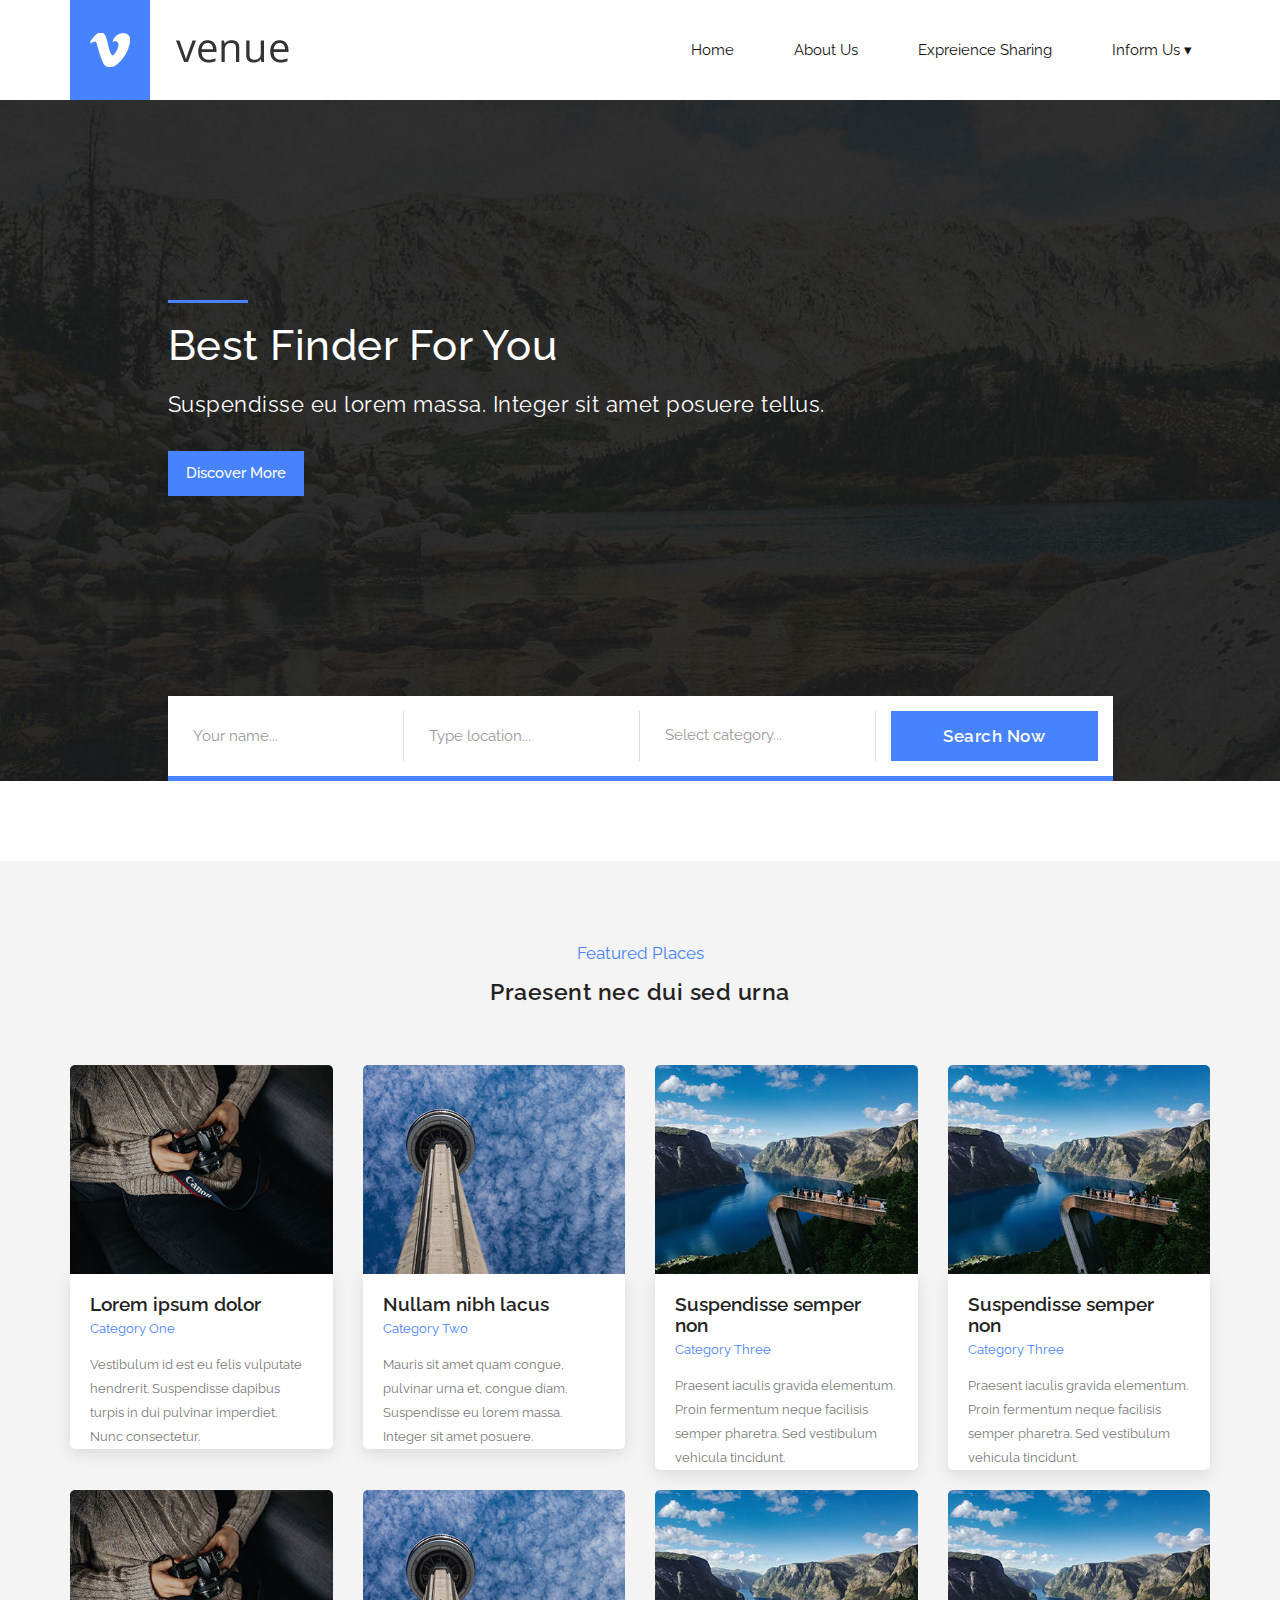
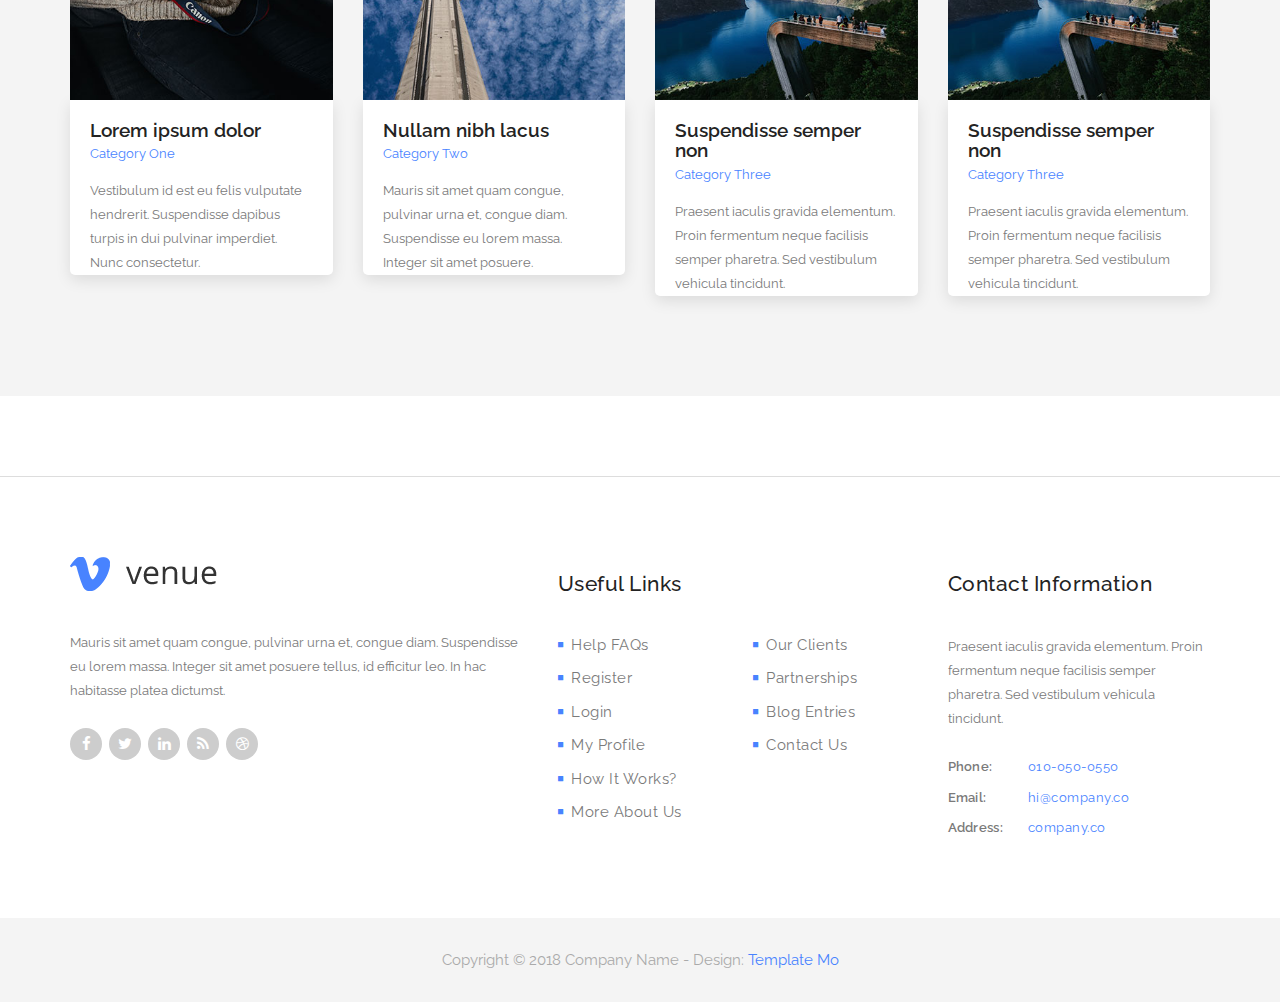
<file: index.html>
<!DOCTYPE html>
<html>
    <head>
        <meta charset="utf-8">
        <meta http-equiv="X-UA-Compatible" content="IE=edge,chrome=1">
        <title>Home |</title>
        <link rel="icon" href="img/2d2e0f576c818f18958969111060b468 copy.png" sizes="16x16">
        
        <meta name="description" content="">
        <meta name="viewport" content="width=device-width, initial-scale=1">

        <link rel="stylesheet" href="css/bootstrap.min.css">
        <link rel="stylesheet" href="css/bootstrap-theme.min.css">
        <link rel="stylesheet" href="css/fontAwesome.css">
        <link rel="stylesheet" href="css/hero-slider.css">
        <link rel="stylesheet" href="css/owl-carousel.css">
        <link rel="stylesheet" href="css/datepicker.css">
        <link rel="stylesheet" href="css/templatemo-style.css">

        <link href="https://fonts.googleapis.com/css?family=Raleway:100,200,300,400,500,600,700,800,900" rel="stylesheet">

        <script src="js/vendor/modernizr-2.8.3-respond-1.4.2.min.js"></script>

    </head>

<body>
 
    <div class="wrap">
        <header id="header">
            <div class="container">
                <div class="row">
                    <div class="col-md-12">
                        <button id="primary-nav-button" type="button">Menu</button>
                        <a href="index.html"><div class="logo">
                            <img src="img/logo.png" alt="Venue Logo">
                        </div></a>
                        <nav id="primary-nav" class="dropdown cf">
                            <ul class="dropdown menu">
                                <li class='active'><a href="index.html">Home</a></li>
                                <li class='active'><a href="about.html">About Us</a></li>
                                <li class='active'><a href="#">Expreience Sharing</a></li>
                                <li><a href="#">Inform Us</a>
                                    <ul class="sub-menu">
                                        <li><a href="informUs.html">Detained</a>
                                        </li>
                                        <li><a href="deadInformUs.html">Dead</a>  
                                        </li>
                                    </ul>
                                </li>
                            </ul>
                        </nav>
                    </div>
                </div>
            </div>
        </header>
    </div>
      

    
    <section class="banner" id="top">
        <div class="container">
            <div class="row">
                <div class="col-md-10 col-md-offset-1">
                    <div class="banner-caption">
                        <div class="line-dec"></div>
                        <h2>Best Finder For You</h2>
                        <span>Suspendisse eu lorem massa. Integer sit amet posuere tellus.</span>
                        <div class="blue-button">
                            <a class="scrollTo" data-scrollTo="popular" href="#">Discover More</a>
                        </div>
                    </div>
                    <div class="submit-form">
                        <form id="form-submit" action="" method="get">
                            <div class="row">
                                <div class="col-md-3 first-item">
                                    <fieldset>
                                        <input name="name" type="text" class="form-control" id="name" placeholder="Your name..." required="">
                                    </fieldset>
                                </div>
                                <div class="col-md-3 second-item">
                                    <fieldset>
                                        <input name="location" type="text" class="form-control" id="location" placeholder="Type location..." required="">
                                    </fieldset>
                                </div>
                                <div class="col-md-3 third-item">
                                    <fieldset>
                                        <select required name='category' onchange='this.form'>
                                            <option value="">Select category...</option>
                                            <option value="Shops">Shops</option>
                                            <option value="Hotels">Hotels</option>
                                            <option value="Restaurants">Restaurants</option>
                                            <option value="Events">Events</option>
                                            <option value="Meetings">Meetings</option>
                                            <option value="Fitness">Fitness</option>
                                            <option value="Cafes">Cafes</option>
                                        </select>
                                    </fieldset>
                                </div>
                                <div class="col-md-3">
                                    <fieldset>
                                        <button type="submit" id="form-submit" class="btn">Search Now</button>
                                    </fieldset>
                                </div>
                            </div>
                        </form>
                    </div>
                </div>
            </div>
        </div>
    </section>
<!-- 
    <section class="popular-places" id="popular">
        <div class="container-fluid">
            <div class="row">
                <div class="col-md-12">
                    <div class="section-heading">
                        <span>Popular Places</span>
                        <h2>Integer sapien odio</h2>
                    </div>
                </div> 
            </div> 
            <div class="owl-carousel owl-theme">
                <div class="item popular-item">
                    <div class="thumb">
                        <img src="img/popular_item_1.jpg" alt="">
                        <div class="text-content">
                            <h4>Mauris tempus</h4>
                            <span>76 listings</span>
                        </div>
                        <div class="plus-button">
                            <a href="#"><i class="fa fa-plus"></i></a>
                        </div>
                    </div>
                </div>
                <div class="item popular-item">
                    <div class="thumb">
                        <img src="img/popular_item_2.jpg" alt="">
                        <div class="text-content">
                            <h4>Aenean dolor</h4>
                            <span>18 listings</span>
                        </div>
                        <div class="plus-button">
                            <a href="#"><i class="fa fa-plus"></i></a>
                        </div>
                    </div>
                </div>
                <div class="item popular-item">
                    <div class="thumb">
                        <img src="img/popular_item_3.jpg" alt="">
                        <div class="text-content">
                            <h4>Nunc at quam</h4>
                            <span>55 listings</span>
                        </div>
                        <div class="plus-button">
                            <a href="#"><i class="fa fa-plus"></i></a>
                        </div>
                    </div>
                </div>
                <div class="item popular-item">
                    <div class="thumb">
                        <img src="img/popular_item_4.jpg" alt="">
                        <div class="text-content">
                            <h4>Fusce ac turpis</h4>
                            <span>66 listings</span>
                        </div>
                        <div class="plus-button">
                            <a href="#"><i class="fa fa-plus"></i></a>
                        </div>
                    </div>
                </div>
                <div class="item popular-item">
                    <div class="thumb">
                        <img src="img/popular_item_5.jpg" alt="">
                        <div class="text-content">
                            <h4>Lorem ipsum</h4>
                            <span>82 listings</span>
                        </div>
                        <div class="plus-button">
                            <a href="#"><i class="fa fa-plus"></i></a>
                        </div>
                    </div>
                </div>
                <div class="item popular-item">
                    <div class="thumb">
                        <img src="img/popular_item_1.jpg" alt="">
                        <div class="text-content">
                            <h4>Praesent nec</h4>
                            <span>76 listings</span>
                        </div>
                        <div class="plus-button">
                            <a href="#"><i class="fa fa-plus"></i></a>
                        </div>
                    </div>
                </div>
                <div class="item popular-item">
                    <div class="thumb">
                        <img src="img/popular_item_2.jpg" alt="">
                        <div class="text-content">
                            <h4>Suspendisse</h4>
                            <span>36 listings</span>
                        </div>
                        <div class="plus-button">
                            <a href="#"><i class="fa fa-plus"></i></a>
                        </div>
                    </div>
                </div>
                <div class="item popular-item">
                    <div class="thumb">
                        <img src="img/popular_item_3.jpg" alt="">
                        <div class="text-content">
                            <h4>Bibendum</h4>
                            <span>48 listings</span>
                        </div>
                        <div class="plus-button">
                            <a href="#"><i class="fa fa-plus"></i></a>
                        </div>
                    </div>
                </div>
                <div class="item popular-item">
                    <div class="thumb">
                        <img src="img/popular_item_4.jpg" alt="">
                        <div class="text-content">
                            <h4>Quisque sodales</h4>
                            <span>66 listings</span>
                        </div>
                        <div class="plus-button">
                            <a href="#"><i class="fa fa-plus"></i></a>
                        </div>
                    </div>
                </div>
                <div class="item popular-item">
                    <div class="thumb">
                        <img src="img/popular_item_5.jpg" alt="">
                        <div class="text-content">
                            <h4>Pellentesque</h4>
                            <span>85 listings</span>
                        </div>
                        <div class="plus-button">
                            <a href="#"><i class="fa fa-plus"></i></a>
                        </div>
                    </div>
                </div>
                <div class="item popular-item">
                    <div class="thumb">
                        <img src="img/popular_item_1.jpg" alt="">
                        <div class="text-content">
                            <h4>Commodo</h4>
                            <span>76 listings</span>
                        </div>
                        <div class="plus-button">
                            <a href="#"><i class="fa fa-plus"></i></a>
                        </div>
                    </div>
                </div>
                <div class="item popular-item">
                    <div class="thumb">
                        <img src="img/popular_item_2.jpg" alt="">
                        <div class="text-content">
                            <h4>Adipiscing</h4>
                            <span>32 listings</span>
                        </div>
                        <div class="plus-button">
                            <a href="#"><i class="fa fa-plus"></i></a>
                        </div>
                    </div>
                </div>
                <div class="item popular-item">
                    <div class="thumb">
                        <img src="img/popular_item_3.jpg" alt="">
                        <div class="text-content">
                            <h4>Etiam hendrerit</h4>
                            <span>49 listings</span>
                        </div>
                        <div class="plus-button">
                            <a href="#"><i class="fa fa-plus"></i></a>
                        </div>
                    </div>
                </div>
                <div class="item popular-item">
                    <div class="thumb">
                        <img src="img/popular_item_4.jpg" alt="">
                        <div class="text-content">
                            <h4>Suspendisse</h4>
                            <span>63 listings</span>
                        </div>
                        <div class="plus-button">
                            <a href="#"><i class="fa fa-plus"></i></a>
                        </div>
                    </div>
                </div>
                <div class="item popular-item">
                    <div class="thumb">
                        <img src="img/popular_item_5.jpg" alt="">
                        <div class="text-content">
                            <h4>Sit amet dictum</h4>
                            <span>86 listings</span>
                        </div>
                        <div class="plus-button">
                            <a href="#"><i class="fa fa-plus"></i></a>
                        </div>
                    </div>
                </div>
            </div>
        </div>
    </section> -->



    <section class="featured-places" id="blog">
        <div class="container">
            <div class="row">
                <div class="col-md-12">
                    <div class="section-heading">
                        <span>Featured Places</span>
                        <h2>Praesent nec dui sed urna</h2>
                    </div>
                </div> 
            </div> 
            <div class="row">
                <div class="col-md-3 col-sm-6 col-xs-12">
                    <div class="featured-item">
                        <div class="thumb">
                            <img src="img/featured_item_1.jpg" alt="">
                        </div>
                        <div class="down-content">
                            <h4>Lorem ipsum dolor</h4>
                            <span>Category One</span>
                            <p>Vestibulum id est eu felis vulputate hendrerit. Suspendisse dapibus turpis in dui pulvinar imperdiet. Nunc consectetur.</p>

                        </div>
                    </div>
                </div>
                <div class="col-md-3 col-sm-6 col-xs-12">
                    <div class="featured-item">
                        <div class="thumb">
                            <img src="img/featured_item_2.jpg" alt="">

                        </div>
                        <div class="down-content">
                            <h4>Nullam nibh lacus</h4>
                            <span>Category Two</span>
                            <p>Mauris sit amet quam congue, pulvinar urna et, congue diam. Suspendisse eu lorem massa. Integer sit amet posuere.</p>

                        </div>
                    </div>
                </div>
                <div class="col-md-3 col-sm-6 col-xs-12">
                    <div class="featured-item">
                        <div class="thumb">
                            <img src="img/featured_item_3.jpg" alt="">

                           
                        </div>
                        <div class="down-content">
                            <h4>Suspendisse semper non</h4>
                            <span>Category Three</span>
                            <p>Praesent iaculis gravida elementum. Proin fermentum neque facilisis semper pharetra. Sed vestibulum vehicula tincidunt.</p>

                        </div>
                    </div>
                </div>
                <div class="col-md-3 col-sm-6 col-xs-12">
                    <div class="featured-item">
                        <div class="thumb">
                            <img src="img/featured_item_3.jpg" alt="">

                          
                        </div>
                        <div class="down-content">
                            <h4>Suspendisse semper non</h4>
                            <span>Category Three</span>
                            <p>Praesent iaculis gravida elementum. Proin fermentum neque facilisis semper pharetra. Sed vestibulum vehicula tincidunt.</p>

                        </div>
                    </div>
                </div>
            </div>
            <div class="row">
                <div class="col-md-3 col-sm-6 col-xs-12">
                    <div class="featured-item">
                        <div class="thumb">
                            <img src="img/featured_item_1.jpg" alt="">
                        </div>
                        <div class="down-content">
                            <h4>Lorem ipsum dolor</h4>
                            <span>Category One</span>
                            <p>Vestibulum id est eu felis vulputate hendrerit. Suspendisse dapibus turpis in dui pulvinar imperdiet. Nunc consectetur.</p>

                        </div>
                    </div>
                </div>
                <div class="col-md-3 col-sm-6 col-xs-12">
                    <div class="featured-item">
                        <div class="thumb">
                            <img src="img/featured_item_2.jpg" alt="">

                        </div>
                        <div class="down-content">
                            <h4>Nullam nibh lacus</h4>
                            <span>Category Two</span>
                            <p>Mauris sit amet quam congue, pulvinar urna et, congue diam. Suspendisse eu lorem massa. Integer sit amet posuere.</p>

                        </div>
                    </div>
                </div>
                <div class="col-md-3 col-sm-6 col-xs-12">
                    <div class="featured-item">
                        <div class="thumb">
                            <img src="img/featured_item_3.jpg" alt="">

                           
                        </div>
                        <div class="down-content">
                            <h4>Suspendisse semper non</h4>
                            <span>Category Three</span>
                            <p>Praesent iaculis gravida elementum. Proin fermentum neque facilisis semper pharetra. Sed vestibulum vehicula tincidunt.</p>

                        </div>
                    </div>
                </div>
                <div class="col-md-3 col-sm-6 col-xs-12">
                    <div class="featured-item">
                        <div class="thumb">
                            <img src="img/featured_item_3.jpg" alt="">

                          
                        </div>
                        <div class="down-content">
                            <h4>Suspendisse semper non</h4>
                            <span>Category Three</span>
                            <p>Praesent iaculis gravida elementum. Proin fermentum neque facilisis semper pharetra. Sed vestibulum vehicula tincidunt.</p>

                        </div>
                    </div>
                </div>
            </div>
        </div>
    </section>



    <!-- <section class="our-services" id="services">
        <div class="container">
            <div class="row">
                <div class="col-md-12">
                    <div class="section-heading">
                        <span>Our Services</span>
                        <h2>Best Template Site</h2>
                    </div>
                </div> 
            </div> 
            <div class="row">
                <div class="col-md-4">
                    <div class="service-item">
                        <div class="icon">
                            <img src="img/service_icon_1.png" alt="">
                        </div>
                        <h4>High Quality Design</h4>
                        <p>Etiam viverra nibh at lorem hendrerit porta non nec ligula. Donec hendrerit porttitor pretium. Suspendisse fermentum nec risus.</p>
                    </div>
                </div>
                <div class="col-md-4">
                    <div class="service-item">
                        <div class="icon">
                            <img src="img/service_icon_2.png" alt="">
                        </div>
                        <h4>Fully Customizable</h4>
                        <p>Vivamus nec vehicula felis, sit amet convallis ex. Aenean dolor risus, rutrum at tincidunt eget, placerat ac mauris.</p>
                    </div>
                </div>
                <div class="col-md-4">
                    <div class="service-item">
                        <div class="icon">
                            <img src="img/service_icon_3.png" alt="">
                        </div>
                        <h4>Best HTML CSS Layout</h4>
                        <p>Praesent nec dui sed urna pharetra dapibus at ac elit. Aenean hendrerit metus leo, quis viverra purus condimentum nec.</p>
                    </div>
                </div>
            </div>
            <div class="row">
                <div class="col-md-12">
                    <div class="down-services">
                        <div class="row">
                            <div class="col-md-5 col-md-offset-1">
                                <div class="left-content">
                                    <h4>In hac habitasse platea dictumst</h4>
                                    <p>Aenean hendrerit metus leo, quis viverra purus condimentum nec. Pellentesque a sem semper, lobortis mauris non, varius urna. Quisque sodales purus eu tellus fringilla.<br><br>Mauris sit amet quam congue, pulvinar urna et, congue diam. Suspendisse eu lorem massa. Integer sit amet posuere tellus, id efficitur leo. In hac habitasse platea dictumst.</p>
                                    <div class="blue-button">
                                        <a href="#">Discover More</a>
                                    </div>
                                </div>
                            </div>
                            <div class="col-md-5">
                                <div class="accordions">
                                    <ul class="accordion">
                                        <li>
                                            <a>Ut in dapibus ipsum</a>
                                            <p>Nulla eget aliquet dui, vitae tincidunt nulla. Sed sagittis odio vitae auctor volutpat. In semper ex neque, ut hendrerit mauris rutrum eget. Integer consectetur neque eu enim dictum porta. Sed et risus ac sapien congue mattis.</p>
                                        </li>
                                        <li>
                                            <a>Vivamus ligula metus</a>
                                            <p>Integer vel augue arcu. Fusce ac turpis cursus, malesuada nulla quis, lobortis dui. Etiam blandit, erat efficitur rhoncus pellentesque, ligula turpis tempor dolor.</p>
                                        </li>
                                        <li>
                                            <a>Suspendisse dapibus</a>
                                            <p>Nullam nibh lacus, rhoncus sit amet feugiat vel, porttitor sit amet nibh. Pellentesque feugiat justo nec enim pretium, sed faucibus lacus aliquam. Sed ac interdum mauris.</p>
                                        </li>
                                    </ul> <!-- / accordion -->
                                <!-- </div>
                            </div>
                        </div>
                    </div>
                </div>
            </div>
        </div>
    </section>  -->

    
<!-- 
    <section id="video-container">
        <div class="video-overlay"></div>
        <div class="video-content">
            <div class="inner">
                <span>Video Presentation</span>
                <h2>Sed et risus ac sapien congue mattis.</h2>
                <a href="http://youtube.com" target="_blank"><i class="fa fa-play"></i></a>
            </div>
        </div>
        <video autoplay="" loop="" muted>
        	<source src="highway-loop.mp4" type="video/mp4" />
        </video>
    </section> -->


<!-- 
    <section class="pricing-tables">
        <div class="container">
            <div class="row">
                <div class="col-md-12">
                    <div class="section-heading">
                        <span>Pricing Tables</span>
                        <h2>Duis molestie ipsum id faucibus fermentum</h2>
                    </div>
                </div> 
            </div> 
            <div class="row">
                <div class="col-md-4">
                    <div class="table-item">
                        <div class="top-content">
                            <h4>Starter Plan</h4>
                            <h1>$25</h1>
                            <span>/monthly</span>
                        </div>
                        <ul>
                            <li><a href="#">100 Suspendisse dapibus</a></li>
                            <li><a href="#">10x Paleo celiac enamel</a></li>
                            <li><a href="#">Williamsburg organic post ironic</a></li>
                            <li><a href="#">Helvetica pinterest yuccie</a></li>
                            <li><a href="#">Plaid shabby chic godard</a></li>
                        </ul>
                        <div class="blue-button">
                            <a href="#">Buy It Now</a>
                        </div>
                    </div>
                </div>
                <div class="col-md-4">
                    <div class="table-item">
                        <div class="top-content">
                            <h4>Premium Plan</h4>
                            <h1>$45</h1>
                            <span>/monthly</span>
                        </div>
                        <ul>
                            <li><a href="#">200 Suspendisse dapibus</a></li>
                            <li><a href="#">20x Paleo celiac enamel</a></li>
                            <li><a href="#">Williamsburg organic post ironic</a></li>
                            <li><a href="#">Helvetica pinterest yuccie</a></li>
                            <li><a href="#">Plaid shabby chic godard</a></li>
                        </ul>
                        <div class="blue-button">
                            <a href="#">Buy It Now</a>
                        </div>
                    </div>
                </div>
                <div class="col-md-4">
                    <div class="table-item">
                        <div class="top-content">
                            <h4>Advanced Plan</h4>
                            <h1>$85</h1>
                            <span>/monthly</span>
                        </div>
                        <ul>
                            <li><a href="#">400 Suspendisse dapibus</a></li>
                            <li><a href="#">40x Paleo celiac enamel</a></li>
                            <li><a href="#">Williamsburg organic post ironic</a></li>
                            <li><a href="#">Helvetica pinterest yuccie</a></li>
                            <li><a href="#">Plaid shabby chic godard</a></li>
                        </ul>
                        <div class="blue-button">
                            <a href="#">Buy It Now</a>
                        </div>
                    </div>
                </div>
            </div>
        </div>
    </section> -->


<!-- 
    <section class="contact" id="contact">
        <div id="map">
        			How to change your own map point
                           1. Go to Google Maps
                           2. Click on your location point
                           3. Click "Share" and choose "Embed map" tab
                           4. Copy only URL and paste it within the src="" field below
                   

            <iframe src="https://www.google.com/maps/embed?pb=!1m18!1m12!1m3!1d1197183.8373802372!2d-1.9415093691103689!3d6.781986417238027!2m3!1f0!2f0!3f0!3m2!1i1024!2i768!4f13.1!3m3!1m2!1s0xfdb96f349e85efd%3A0xb8d1e0b88af1f0f5!2sKumasi+Central+Market!5e0!3m2!1sen!2sth!4v1532967884907" width="100%" height="500px" frameborder="0" style="border:0" allowfullscreen></iframe>
        </div>
        <div class="container">
            <div class="col-md-10 col-md-offset-1">
                <div class="wrapper">
                  <div class="section-heading">
                      <span>Contact Us</span>
                      <h2>Vivamus nec vehicula felis</h2>
                  </div>
                  Modal button
                  <button id="modBtn" class="modal-btn">Talk to us</button>
                </div>  
                <div id="modal" class="modal">
                  Modal Content
                  <div class="modal-content">
                    <div class="close fa fa-close"></div>
                    <div class="row">
                        <div class="col-md-8"> 
                            <div class="left-content">
                                <div class="row">
                                    <div class="col-md-12">
                                        <div class="section-heading">
                                            <span>Talk To Us</span>
                                            <h2>Let's have a discussion</h2>
                                        </div>
                                    </div>
                                    <div class="col-md-6">
                                      <fieldset>
                                        <input name="name" type="text" class="form-control" id="name" placeholder="Your name..." required="">
                                      </fieldset>
                                    </div>
                                     <div class="col-md-6">
                                      <fieldset>
                                        <input name="subject" type="text" class="form-control" id="subject" placeholder="Subject..." required="">
                                      </fieldset>
                                    </div>
                                    <div class="col-md-12">
                                      <fieldset>
                                        <textarea name="message" rows="6" class="form-control" id="message" placeholder="Your message..." required=""></textarea>
                                      </fieldset>
                                    </div>
                                    <div class="col-md-12">
                                      <fieldset>
                                        <button type="submit" id="form-submit" class="btn">Send Message</button>
                                      </fieldset>
                                    </div>
                                </div>
                            </div>
                        </div>
                        <div class="col-md-4">
                            <div class="right-content">
                                <div class="row">
                                    <div class="col-md-12">
                                        <div class="content">                                          
                                            <div class="section-heading">
                                                <span>More About Us</span>
                                                <h2>Venue Company</h2>
                                            </div>
                                            <p>Etiam viverra nibh at lorem hendrerit porta non nec ligula. Donec hendrerit porttitor pretium. Suspendisse fermentum nec risus eu bibendum.</p>
                                            <ul>
                                                <li><span>Phone:</span><a href="#">010-050-0550</a></li>
                                                <li><span>Email:</span><a href="#">hi@company.co</a></li>
                                                <li><span>Address:</span><a href="#">company.co</a></li>
                                            </ul>
                                        </div>
                                    </div>
                                </div>
                            </div>
                        </div>
                    </div>      
                  </div>
                </div>
            </div>
        </div>
    </section> -->



    <footer>
        <div class="container">
            <div class="row">
                <div class="col-md-5">
                    <div class="about-veno">
                        <div class="logo">
                            <img src="img/footer_logo.png" alt="Venue Logo">
                        </div>
                        <p>Mauris sit amet quam congue, pulvinar urna et, congue diam. Suspendisse eu lorem massa. Integer sit amet posuere tellus, id efficitur leo. In hac habitasse platea dictumst.</p>
                        <ul class="social-icons">
                            <li>
                                <a href="#"><i class="fa fa-facebook"></i></a>
                                <a href="#"><i class="fa fa-twitter"></i></a>
                                <a href="#"><i class="fa fa-linkedin"></i></a>
                                <a href="#"><i class="fa fa-rss"></i></a>
                                <a href="#"><i class="fa fa-dribbble"></i></a>
                            </li>
                        </ul>
                    </div>
                </div>
                <div class="col-md-4">
                    <div class="useful-links">
                        <div class="footer-heading">
                            <h4>Useful Links</h4>
                        </div>
                        <div class="row">
                            <div class="col-md-6">
                                <ul>
                                    <li><a href="#"><i class="fa fa-stop"></i>Help FAQs</a></li>
                                    <li><a href="#"><i class="fa fa-stop"></i>Register</a></li>
                                    <li><a href="#"><i class="fa fa-stop"></i>Login</a></li>
                                    <li><a href="#"><i class="fa fa-stop"></i>My Profile</a></li>
                                    <li><a href="#"><i class="fa fa-stop"></i>How It Works?</a></li>
                                    <li><a href="#"><i class="fa fa-stop"></i>More About Us</a></li>
                                </ul>
                            </div>
                            <div class="col-md-6">
                                <ul>
                                    <li><a href="#"><i class="fa fa-stop"></i>Our Clients</a></li>
                                    <li><a href="#"><i class="fa fa-stop"></i>Partnerships</a></li>
                                    <li><a href="#"><i class="fa fa-stop"></i>Blog Entries</a></li>
                                    <li><a href="#"><i class="fa fa-stop"></i>Contact Us</a></li>
                                </ul>
                            </div>
                        </div>
                    </div>
                </div>
                <div class="col-md-3">
                    <div class="contact-info">
                        <div class="footer-heading">
                            <h4>Contact Information</h4>
                        </div>
                        <p>Praesent iaculis gravida elementum. Proin fermentum neque facilisis semper pharetra. Sed vestibulum vehicula tincidunt.</p>
                        <ul>
                            <li><span>Phone:</span><a href="#">010-050-0550</a></li>
                            <li><span>Email:</span><a href="#">hi@company.co</a></li>
                            <li><span>Address:</span><a href="#">company.co</a></li>
                        </ul>
                    </div>
                </div>
            </div>
        </div>
    </footer>

    <div class="sub-footer">
        <p>Copyright &copy; 2018 Company Name 
    
    	- Design: <a rel="nofollow" href="http://www.templatemo.com">Template Mo</a></p>
    </div>

    <script src="https://ajax.googleapis.com/ajax/libs/jquery/1.11.2/jquery.min.js" type="text/javascript"></script>
    <script>window.jQuery || document.write('<script src="js/vendor/jquery-1.11.2.min.js"><\/script>')</script>

    <script src="js/vendor/bootstrap.min.js"></script>
    
    <script src="js/datepicker.js"></script>
    <script src="js/plugins.js"></script>
    <script src="js/main.js"></script>
</body>
</html>
</file>
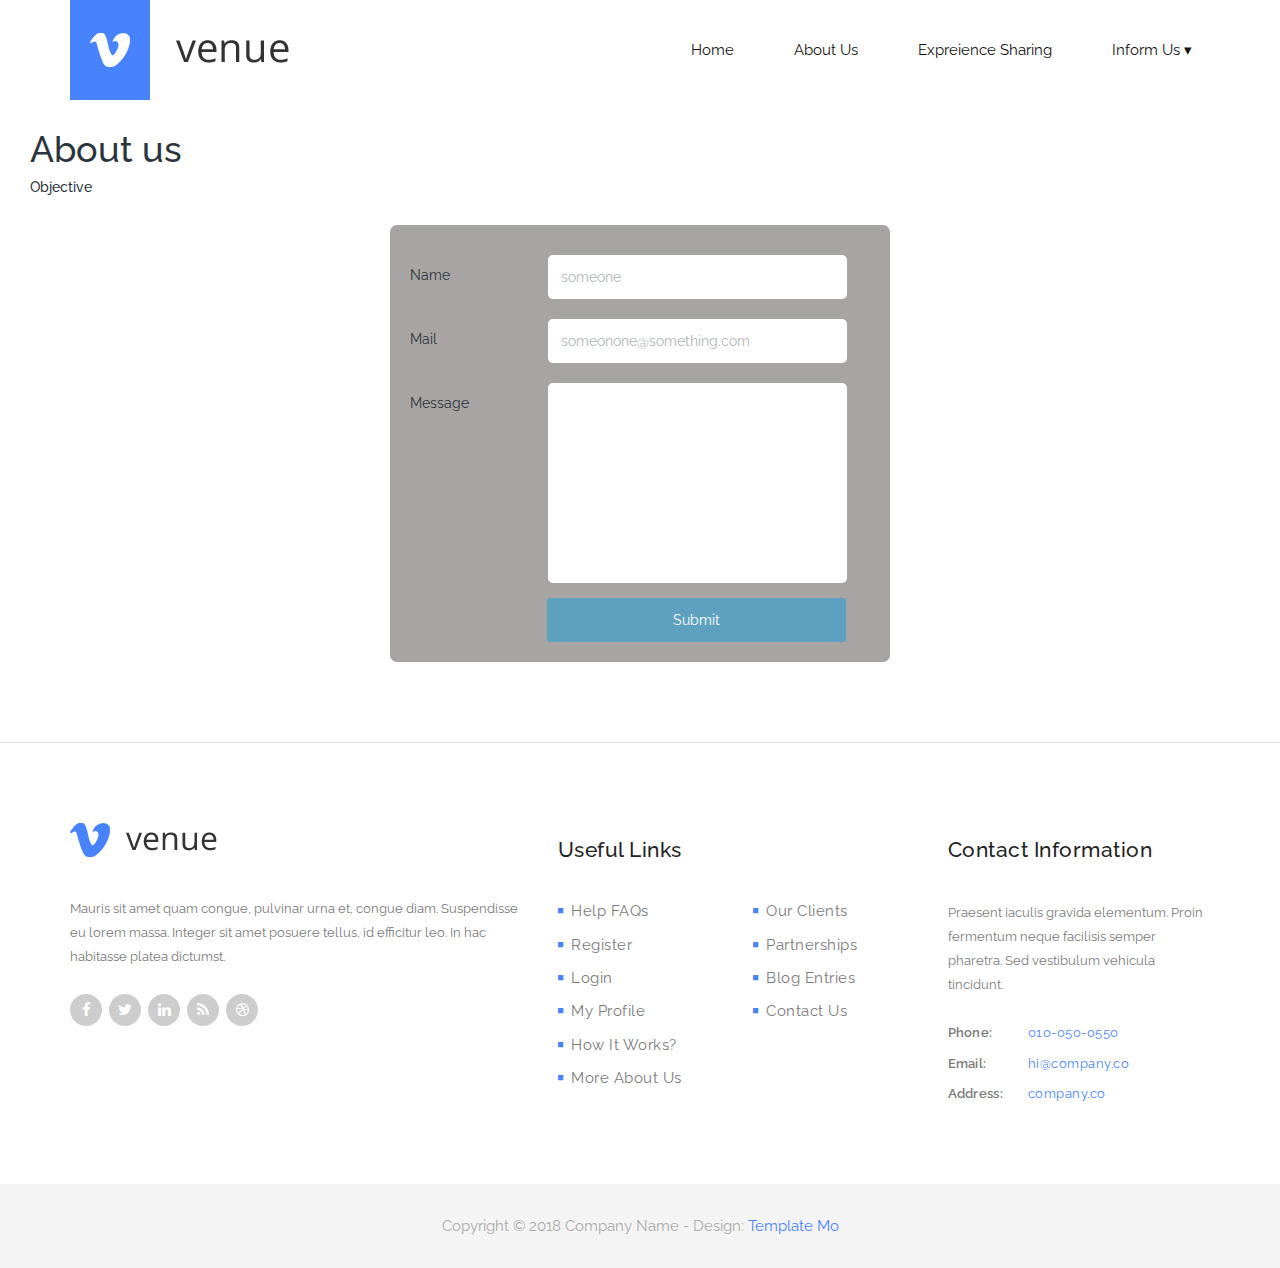
<file: about.html>
<!DOCTYPE html>
<html>
    <head>
        <meta charset="utf-8">
        <meta http-equiv="X-UA-Compatible" content="IE=edge,chrome=1">
        <title>About |</title>
        <link rel="icon" href="img/2d2e0f576c818f18958969111060b468 copy.png" sizes="16x16">

        
        <meta name="description" content="">
        <meta name="viewport" content="width=device-width, initial-scale=1">

        <link rel="stylesheet" href="css/bootstrap.min.css">
        <link rel="stylesheet" href="css/bootstrap-theme.min.css">
        <link rel="stylesheet" href="css/fontAwesome.css">
        <link rel="stylesheet" href="css/hero-slider.css">
        <link rel="stylesheet" href="css/owl-carousel.css">
        <link rel="stylesheet" href="css/datepicker.css">
        <link rel="stylesheet" href="css/templatemo-style.css">
        <link rel="stylesheet" href="css/style.css">

        <link href="https://fonts.googleapis.com/css?family=Raleway:100,200,300,400,500,600,700,800,900" rel="stylesheet">

        <script src="js/vendor/modernizr-2.8.3-respond-1.4.2.min.js"></script>

    </head>

<body>
 
    <div class="wrap">
        <header id="header">
            <div class="container">
                <div class="row">
                    <div class="col-md-12">
                        <button id="primary-nav-button" type="button">Menu</button>
                        <a href="index.html"><div class="logo">
                            <img src="img/logo.png" alt="Venue Logo">
                        </div></a>
                        <nav id="primary-nav" class="dropdown cf">
                            <ul class="dropdown menu">
                                <li class='active'><a href="index.html">Home</a></li>
                                <li class='active'><a href="about.html">About Us</a></li>
                                <li class='active'><a href="#">Expreience Sharing</a></li>
                                <li><a href="#">Inform Us</a>
                                    <ul class="sub-menu">
                                        <li><a href="informUs.html">Detained</a>
                                        </li>
                                        <li><a href="deadInformUs.html">Dead</a>  
                                        </li>
                                    </ul>
                                </li>
                            </ul>
                        </nav>
                    </div>
                </div>
            </div>
        </header>
    </div>

    <div class = "aboutBody">

        <div class = "aboutPart">
            <h1>About us</h1>
           <h5>Objective</h5>
        </div>    
    
        <div class = "contactUs">
            <div class = "contactUsQuestions">
                <div class = "contactUsHeaders">
                    <span>Name</span>
                </div>
            </div>
            <div class = "contactUsAnswers">
                <div class = "contactUsValues">
                    <input type = "text" placeholder="someone" name = "name">
                </div>
            </div>
            <div class = "contactUsQuestions">
                <div class = "contactUsHeaders">
                    <span>Mail</span>
                </div>
            </div>
            <div class = "contactUsAnswers">
                <div class = "contactUsValues">
                    <input type = "text" placeholder="someonone@something.com" name = "mail">
                </div>
            </div>
            <div class = "contactUsQuestions">
                <div class = "contactUsHeaders">
                    <span>Message</span>
                </div>
            </div>
            <div class = "contactUsAnswers">
                <div class = "contactUsValues">
                    <textarea type = "textarea"  name = "message"></textarea>
                </div>
            </div>
            <div class = "contactUsSubmit">
                <button type = "submit">Submit</button>
            </div>
        </div>
    </div>



    <footer>
        <div class="container">
            <div class="row">
                <div class="col-md-5">
                    <div class="about-veno">
                        <div class="logo">
                            <img src="img/footer_logo.png" alt="Venue Logo">
                        </div>
                        <p>Mauris sit amet quam congue, pulvinar urna et, congue diam. Suspendisse eu lorem massa. Integer sit amet posuere tellus, id efficitur leo. In hac habitasse platea dictumst.</p>
                        <ul class="social-icons">
                            <li>
                                <a href="#"><i class="fa fa-facebook"></i></a>
                                <a href="#"><i class="fa fa-twitter"></i></a>
                                <a href="#"><i class="fa fa-linkedin"></i></a>
                                <a href="#"><i class="fa fa-rss"></i></a>
                                <a href="#"><i class="fa fa-dribbble"></i></a>
                            </li>
                        </ul>
                    </div>
                </div>
                <div class="col-md-4">
                    <div class="useful-links">
                        <div class="footer-heading">
                            <h4>Useful Links</h4>
                        </div>
                        <div class="row">
                            <div class="col-md-6">
                                <ul>
                                    <li><a href="#"><i class="fa fa-stop"></i>Help FAQs</a></li>
                                    <li><a href="#"><i class="fa fa-stop"></i>Register</a></li>
                                    <li><a href="#"><i class="fa fa-stop"></i>Login</a></li>
                                    <li><a href="#"><i class="fa fa-stop"></i>My Profile</a></li>
                                    <li><a href="#"><i class="fa fa-stop"></i>How It Works?</a></li>
                                    <li><a href="#"><i class="fa fa-stop"></i>More About Us</a></li>
                                </ul>
                            </div>
                            <div class="col-md-6">
                                <ul>
                                    <li><a href="#"><i class="fa fa-stop"></i>Our Clients</a></li>
                                    <li><a href="#"><i class="fa fa-stop"></i>Partnerships</a></li>
                                    <li><a href="#"><i class="fa fa-stop"></i>Blog Entries</a></li>
                                    <li><a href="#"><i class="fa fa-stop"></i>Contact Us</a></li>
                                </ul>
                            </div>
                        </div>
                    </div>
                </div>
                <div class="col-md-3">
                    <div class="contact-info">
                        <div class="footer-heading">
                            <h4>Contact Information</h4>
                        </div>
                        <p>Praesent iaculis gravida elementum. Proin fermentum neque facilisis semper pharetra. Sed vestibulum vehicula tincidunt.</p>
                        <ul>
                            <li><span>Phone:</span><a href="#">010-050-0550</a></li>
                            <li><span>Email:</span><a href="#">hi@company.co</a></li>
                            <li><span>Address:</span><a href="#">company.co</a></li>
                        </ul>
                    </div>
                </div>
            </div>
        </div>
    </footer>

    <div class="sub-footer">
        <p>Copyright &copy; 2018 Company Name 
    
    	- Design: <a rel="nofollow" href="http://www.templatemo.com">Template Mo</a></p>
    </div>

    <script src="https://ajax.googleapis.com/ajax/libs/jquery/1.11.2/jquery.min.js" type="text/javascript"></script>
    <script>window.jQuery || document.write('<script src="js/vendor/jquery-1.11.2.min.js"><\/script>')</script>

    <script src="js/vendor/bootstrap.min.js"></script>
    
    <script src="js/datepicker.js"></script>
    <script src="js/plugins.js"></script>
    <script src="js/main.js"></script>
</body>
</html>
</file>
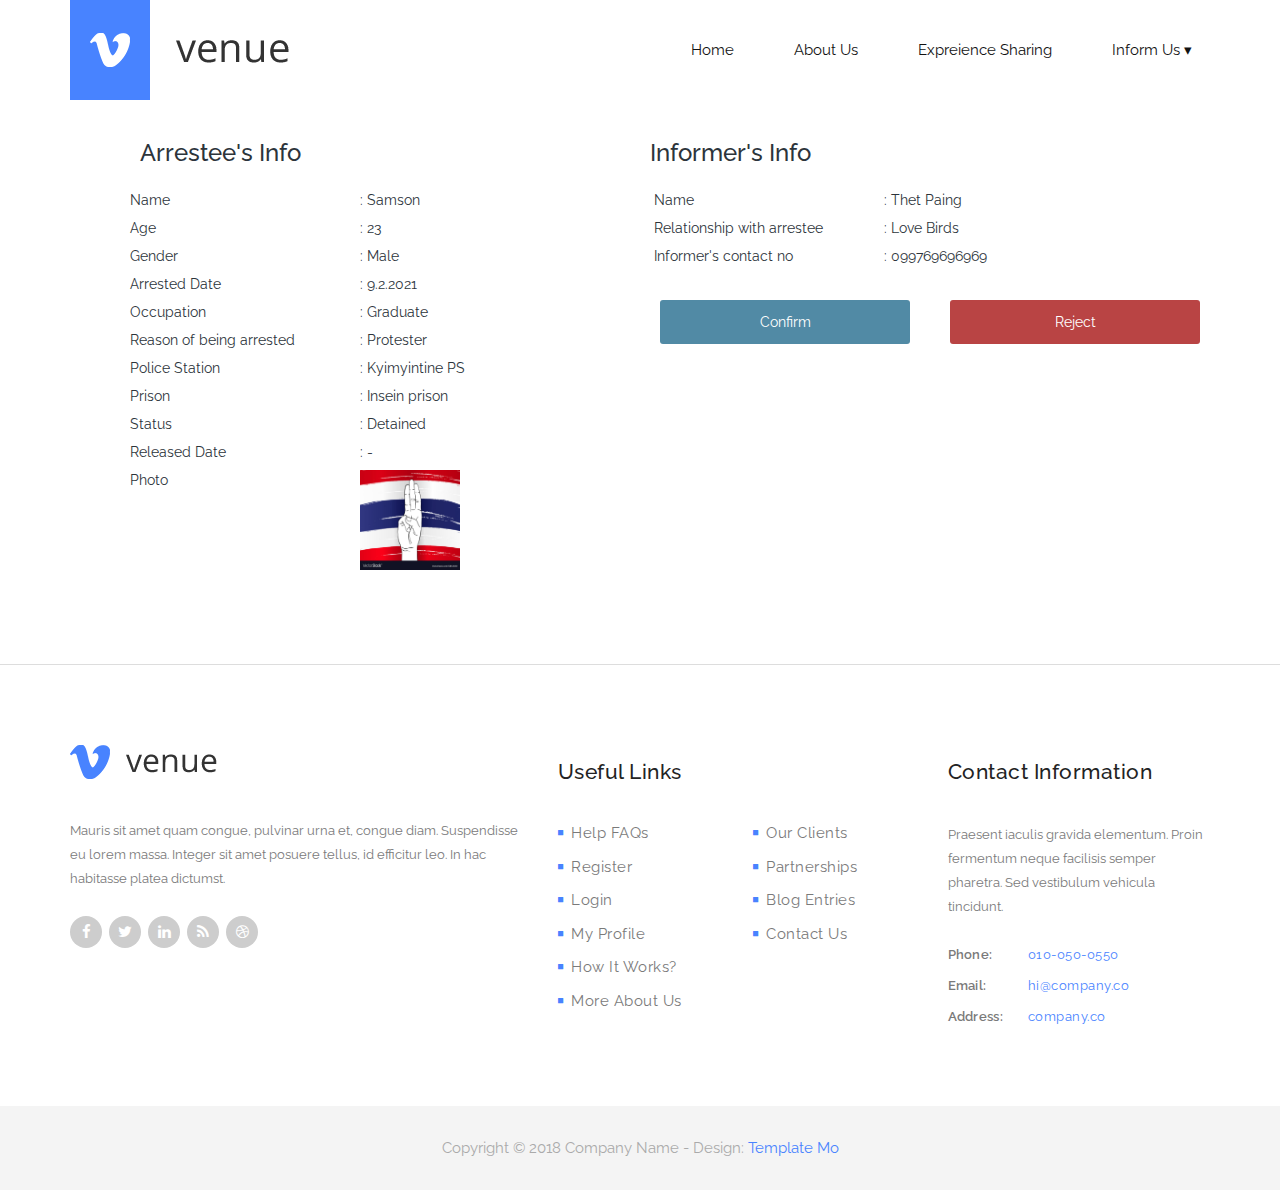
<file: confrim.html>
<!DOCTYPE html>
<html>
    <head>
        <meta charset="utf-8">
        <meta http-equiv="X-UA-Compatible" content="IE=edge,chrome=1">
        <title>Confirm | </title>
        <link rel="icon" href="img/2d2e0f576c818f18958969111060b468 copy.png" sizes="16x16">
        
        <meta name="description" content="">
        <meta name="viewport" content="width=device-width, initial-scale=1">

        <link rel="stylesheet" href="css/bootstrap.min.css">
        <link rel="stylesheet" href="css/bootstrap-theme.min.css">
        <link rel="stylesheet" href="css/fontAwesome.css">
        <link rel="stylesheet" href="css/hero-slider.css">
        <link rel="stylesheet" href="css/owl-carousel.css">
        <link rel="stylesheet" href="css/datepicker.css">
        <link rel="stylesheet" href="css/templatemo-style.css">
        <link rel="stylesheet" href="css/style.css">

        <link href="https://fonts.googleapis.com/css?family=Raleway:100,200,300,400,500,600,700,800,900" rel="stylesheet">

        <script src="js/vendor/modernizr-2.8.3-respond-1.4.2.min.js"></script>

    </head>

    <body>
 
    <div class="wrap">
        <header id="header">
            <div class="container">
                <div class="row">
                    <div class="col-md-12">
                        <button id="primary-nav-button" type="button">Menu</button>
                        <a href="index.html"><div class="logo">
                            <img src="img/logo.png" alt="Venue Logo">
                        </div></a>
                        <nav id="primary-nav" class="dropdown cf">
                            <ul class="dropdown menu">
                                <li class='active'><a href="index.html">Home</a></li>
                                <li class='active'><a href="about.html">About Us</a></li>
                                <li class='active'><a href="#">Expreience Sharing</a></li>
                                <li><a href="#">Inform Us</a>
                                    <ul class="sub-menu">
                                        <li><a href="informUs.html">Detained</a>
                                        </li>
                                        <li><a href="deadInformUs.html">Dead</a>  
                                        </li>
                                    </ul>
                                </li>
                            </ul>
                        </nav>
                    </div>
                </div>
            </div>
        </header>
    </div>

    <div>
        <div class = "confirmBox">
            <div class = "arresteeConfirmInfo">
                <h3>Arrestee's Info</h3>
                <div class = "leftConfirmInfo">
                    <div class = "confirmHeaders">
                        <span>Name</span>
                    </div>
                    <div class = "confirmValues">
                        <span>:</span>
                        <span>Samson</span>
                    </div>
                </div>
                <div class = "leftConfirmInfo">
                    <div class = "confirmHeaders">
                        <span>Age</span>
                    </div>
                    <div class = "confirmValues">
                        <span>:</span>
                        <span>23</span>
                    </div>
                </div>
                <div class = "leftConfirmInfo">
                    <div class = "confirmHeaders">
                        <span>Gender</span>
                    </div>
                    <div class = "confirmValues">
                        <span>:</span>
                        <span>Male</span>
                    </div>
                </div>
                <div class = "leftConfirmInfo">
                    <div class = "confirmHeaders">
                        <span>Arrested Date</span>
                    </div>
                    <div class = "confirmValues">
                        <span>:</span>
                        <span>9.2.2021</span>
                    </div>
                </div>
                <div class = "leftConfirmInfo">
                    <div class = "confirmHeaders">
                        <span>Occupation</span>
                    </div>
                    <div class = "confirmValues">
                        <span>:</span>
                        <span>Graduate</span>
                    </div>
                </div>
                <div class = "leftConfirmInfo">
                    <div class = "confirmHeaders">
                        <span>Reason of being arrested</span>
                    </div>
                    <div class = "confirmValues">
                        <span>:</span>
                        <span>Protester</span>
                    </div>
                </div>
                <div class = "leftConfirmInfo">
                    <div class = "confirmHeaders">
                        <span>Police Station</span>
                    </div>
                    <div class = "confirmValues">
                        <span>:</span>
                        <span>Kyimyintine PS</span>
                    </div>
                </div>
                <div class = "leftConfirmInfo">
                    <div class = "confirmHeaders">
                        <span>Prison</span>
                    </div>
                    <div class = "confirmValues">
                        <span>:</span>
                        <span>Insein prison</span>
                    </div>
                </div>
                <div class = "leftConfirmInfo">
                    <div class = "confirmHeaders">
                        <span>Status</span>
                    </div>
                    <div class = "confirmValues">
                        <span>:</span>
                        <span>Detained</span>
                    </div>
                </div>
                <div class = "leftConfirmInfo">
                    <div class = "confirmHeaders">
                        <span>Released Date</span>
                    </div>
                    <div class = "confirmValues">
                        <span>:</span>
                        <span>-</span>
                    </div>
                </div>
                <div class = "leftConfirmInfo">
                    <div class = "confirmHeaders">
                        <span>Photo</span>
                    </div>
                    <div class = "confirmValues">
                        <img src = "img/protester-show-three-fingers-salute-on-thailand-vector-33814040.jpg" alt = "samson">
                    </div>
                </div>
            </div>

            <div class = "InformerConfirmInfo">
                <h3>Informer's Info</h3>
                <div class = "rightConfirmInfo">
                    <div class = "confirmHeaders">
                        <span>Name</span>
                    </div>
                    <div class = "confirmValues">
                        <span>:</span>
                        <span>Thet Paing</span>
                    </div>
                </div>
                <div class = "rightConfirmInfo">
                    <div class = "confirmHeaders">
                        <span>Relationship with arrestee</span>
                    </div>
                    <div class = "confirmValues">
                        <span>:</span>
                        <span>Love Birds</span>
                    </div>
                </div>
                <div class = "rightConfirmInfo">
                    <div class = "confirmHeaders">
                        <span>Informer's contact no</span>
                    </div>
                    <div class = "confirmValues">
                        <span>:</span>
                        <span>099769696969</span>
                    </div>
                </div>
            </div>
            <div class = "confirmButton">
                <button type = "submit">Confirm</button>
            </div>
            <div class = "deleteButton">
                <button type = "delete">Reject</button>
            </div>
        </div>
    </div>
    
    <footer>
        <div class="container">
            <div class="row">
                <div class="col-md-5">
                    <div class="about-veno">
                        <div class="logo">
                            <img src="img/footer_logo.png" alt="Venue Logo">
                        </div>
                        <p>Mauris sit amet quam congue, pulvinar urna et, congue diam. Suspendisse eu lorem massa. Integer sit amet posuere tellus, id efficitur leo. In hac habitasse platea dictumst.</p>
                        <ul class="social-icons">
                            <li>
                                <a href="#"><i class="fa fa-facebook"></i></a>
                                <a href="#"><i class="fa fa-twitter"></i></a>
                                <a href="#"><i class="fa fa-linkedin"></i></a>
                                <a href="#"><i class="fa fa-rss"></i></a>
                                <a href="#"><i class="fa fa-dribbble"></i></a>
                            </li>
                        </ul>
                    </div>
                </div>
                <div class="col-md-4">
                    <div class="useful-links">
                        <div class="footer-heading">
                            <h4>Useful Links</h4>
                        </div>
                        <div class="row">
                            <div class="col-md-6">
                                <ul>
                                    <li><a href="#"><i class="fa fa-stop"></i>Help FAQs</a></li>
                                    <li><a href="#"><i class="fa fa-stop"></i>Register</a></li>
                                    <li><a href="#"><i class="fa fa-stop"></i>Login</a></li>
                                    <li><a href="#"><i class="fa fa-stop"></i>My Profile</a></li>
                                    <li><a href="#"><i class="fa fa-stop"></i>How It Works?</a></li>
                                    <li><a href="#"><i class="fa fa-stop"></i>More About Us</a></li>
                                </ul>
                            </div>
                            <div class="col-md-6">
                                <ul>
                                    <li><a href="#"><i class="fa fa-stop"></i>Our Clients</a></li>
                                    <li><a href="#"><i class="fa fa-stop"></i>Partnerships</a></li>
                                    <li><a href="#"><i class="fa fa-stop"></i>Blog Entries</a></li>
                                    <li><a href="#"><i class="fa fa-stop"></i>Contact Us</a></li>
                                </ul>
                            </div>
                        </div>
                    </div>
                </div>
                <div class="col-md-3">
                    <div class="contact-info">
                        <div class="footer-heading">
                            <h4>Contact Information</h4>
                        </div>
                        <p>Praesent iaculis gravida elementum. Proin fermentum neque facilisis semper pharetra. Sed vestibulum vehicula tincidunt.</p>
                        <ul>
                            <li><span>Phone:</span><a href="#">010-050-0550</a></li>
                            <li><span>Email:</span><a href="#">hi@company.co</a></li>
                            <li><span>Address:</span><a href="#">company.co</a></li>
                        </ul>
                    </div>
                </div>
            </div>
        </div>
    </footer>

    <div class="sub-footer">
        <p>Copyright &copy; 2018 Company Name 
    
    	- Design: <a rel="nofollow" href="http://www.templatemo.com">Template Mo</a></p>
    </div>

    <script src="https://ajax.googleapis.com/ajax/libs/jquery/1.11.2/jquery.min.js" type="text/javascript"></script>
    <script>window.jQuery || document.write('<script src="js/vendor/jquery-1.11.2.min.js"><\/script>')</script>

    <script src="js/vendor/bootstrap.min.js"></script>
    
    <script src="js/datepicker.js"></script>
    <script src="js/plugins.js"></script>
    <script src="js/main.js"></script>
    </body>
</html>
</file>
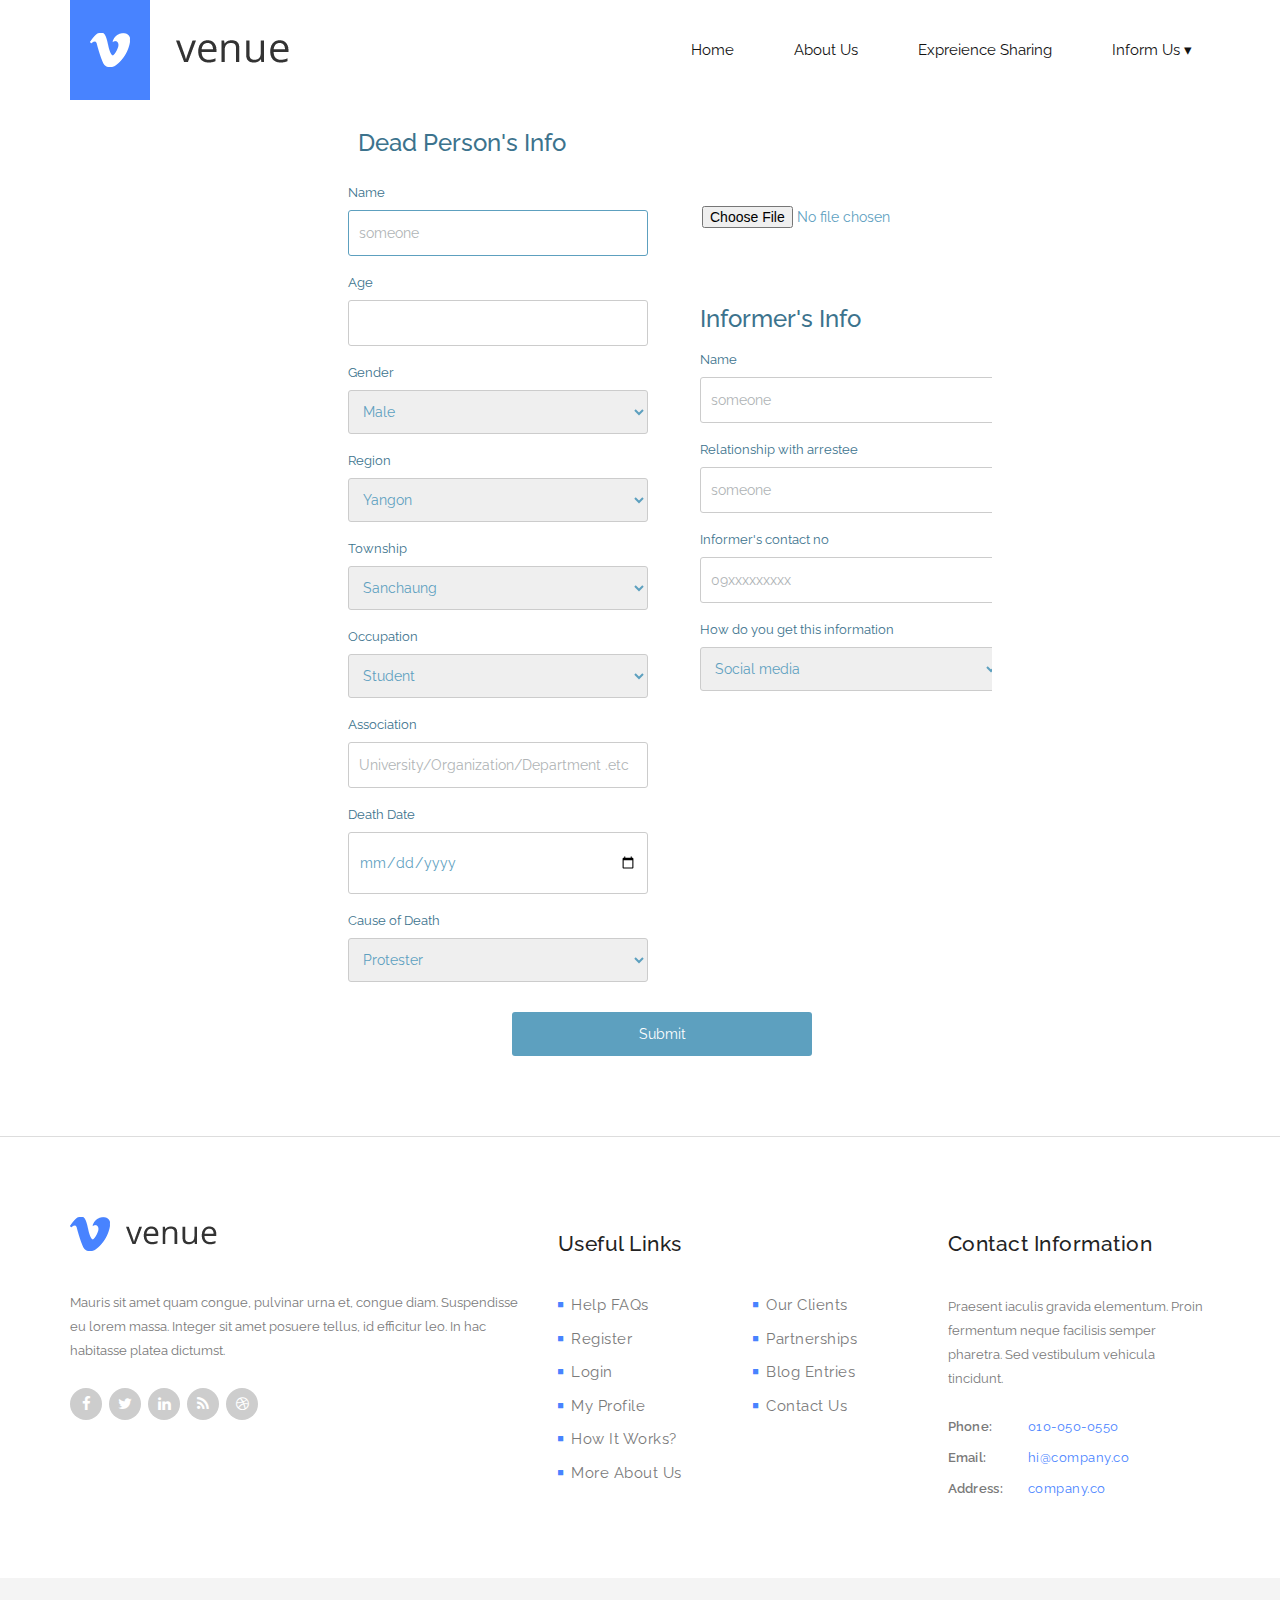
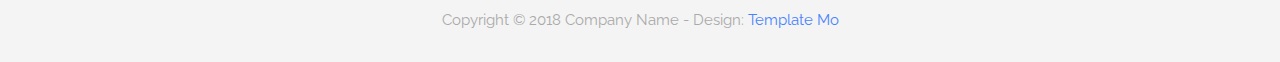
<file: deadInformUs.html>
<!DOCTYPE html>
<html>
    <head>
        <meta charset="utf-8">
        <meta http-equiv="X-UA-Compatible" content="IE=edge,chrome=1">
        <title>Dead lists Inform Us |</title>
        <link rel="icon" href="img/2d2e0f576c818f18958969111060b468 copy.png" sizes="16x16">
        
        <meta name="description" content="">
        <meta name="viewport" content="width=device-width, initial-scale=1">

        <link rel="stylesheet" href="css/bootstrap.min.css">
        <link rel="stylesheet" href="css/bootstrap-theme.min.css">
        <link rel="stylesheet" href="css/fontAwesome.css">
        <link rel="stylesheet" href="css/hero-slider.css">
        <link rel="stylesheet" href="css/owl-carousel.css">
        <link rel="stylesheet" href="css/datepicker.css">
        <link rel="stylesheet" href="css/templatemo-style.css">
        <link rel="stylesheet" href="css/style.css">

        <link href="https://fonts.googleapis.com/css?family=Raleway:100,200,300,400,500,600,700,800,900" rel="stylesheet">

        <script src="js/vendor/modernizr-2.8.3-respond-1.4.2.min.js"></script>

    </head>

<body>
 
    <div class="wrap">
        <header id="header">
            <div class="container">
                <div class="row">
                    <div class="col-md-12">
                        <button id="primary-nav-button" type="button">Menu</button>
                        <a href="index.html"><div class="logo">
                            <img src="img/logo.png" alt="Venue Logo">
                        </div></a>
                        <nav id="primary-nav" class="dropdown cf">
                            <ul class="dropdown menu">
                                <li class='active'><a href="index.html">Home</a></li>
                                <li class='active'><a href="about.html">About Us</a></li>
                                <li class='active'><a href="#">Expreience Sharing</a></li>
                                <li><a href="#">Inform Us</a>
                                    <ul class="sub-menu">
                                        <li><a href="informUs.html">Detained</a>
                                        </li>
                                        <li><a href="deadInformUs.html">Dead</a>  
                                        </li>
                                    </ul>
                                </li>
                            </ul>
                        </nav>
                    </div>
                </div>
            </div>
        </header>
    </div>
      

    <div>
        <div class = "inputDataBox">
            <div class = "mainHeader"> 
                <h3>Dead Person's Info</h3>
            </div>
            <div class = "leftInfo">

                <div class = "inputBox">
                    <div class = "inputHeader">
                        <p>Name</p>
                    </div>
                    <div class = "inputValue">
                        <input type = "text" placeholder = "someone" name = "name" autofocus>
                    </div>
                </div>
                <div class = "inputBox">
                    <div class = "inputHeader">
                        <p>Age</p>
                    </div>
                    <div class = "inputValue">
                        <input type="number" id="age" name="age" min="10" max="99">
                    </div>
                </div>
                <div class = "inputBox">
                    <div class = "inputHeader">
                        <p>Gender</p>
                    </div>
                    <div class = "inputValue">
                        <select id="gender" name="gender">
                            <option value="male">Male</option>
                            <option value="female">Female</option>
                        </select>
                    </div>
                </div>
                
                <div class = "inputBox">
                    <div class = "inputHeader">
                        <p>Region</p>
                    </div>
                    <div class = "inputValue">
                        <select id="township" name="township">
                            <option value="ygn">Yangon</option>
                            <option value="mdy">Mandalay</option>
                            <option value="sgg">Sagaing</option>
                            <option value="mgy">Magway</option>
                            <option value="bgo">Bago</option>
                            <option value="tnt">Tanintharyi</option>
                            <option value="ayw">Ayeyarwady</option>
                            <option value="kac">Kachin</option>
                            <option value="kay">Kayah</option>
                            <option value="kia">Kayin</option>
                            <option value="chn">Chin</option>
                            <option value="mon">Mon</option>
                            <option value="rki">Rakhine</option>
                            <option value="shn">Shan</option>
                        </select>
                    </div>
                </div>

                <div class = "inputBox">
                    <div class = "inputHeader">
                        <p>Township</p>
                    </div>
                    <div class = "inputValue">
                        <select id="township" name="township">
                            <option value="ygn">Sanchaung</option>
                            <option value="mdy">Kyinyintine</option>
                            <option value="mdy">Kamanyut</option>
                        </select>
                    </div>
                </div>

                <div class = "inputBox">
                    <div class = "inputHeader">
                        <p>Occupation</p>
                    </div>
                    <div class = "inputValue">
                        <select id="occupation" name="occupation">
                            <option value="stu">Student</option>
                            <option value="cdm">CDM staff</option>
                            <option value="gov">Govement official</option>
                            <option value="ppm">Political party member</option>
                            <option value="jnl">Journalist</option>
                            <option value="civ">Civilian</option>
                            <option value="oth">Other</option>
                        </select>
                    </div>
                    <div class = "inputValue"  style="display:none;">
                        <input type = "text" placeholder = "please specify" name = "name">
                    </div>
                </div>

                <div class = "inputBox">
                    <div class = "inputHeader">
                        <p>Association</p>
                    </div>
                    <div class = "inputValue">
                        <input type = "text" placeholder = "University/Organization/Department .etc" name = "association">
                    </div>
                </div>

                <div class = "inputBox">
                    <div class = "inputHeader">
                        <p>Death Date</p>
                    </div>
                    <div class = "inputValue">
                        <input type="date" id="death_date" name="death_date">
                    </div>
                </div>

                <div class = "inputBox">
                    <div class = "inputHeader" >
                        <p>Cause of Death</p>
                    </div>
                    <div class = "inputValue">
                        <select id="township" name="township">
                            <option value="protesting">Protester</option>
                            <option value="political">Bystander</option>
                            <option value="noreason">Others</option>
                        </select>
                    </div>
                    <div class = "inputValue"  style="display:none;">
                        <input type = "text" placeholder = "please specify" name = "name">
                    </div>
                </div>
            </div>

            <div class = "rightInfo">
                    <div class = "inputBoxImg">
                        <input type="file" id="myFile" name="filename">
                    </div>

                <h3>Informer's Info</h3>
                    <div class = "inputBox">
                        <div class = "inputHeader">
                            <p>Name</p>
                        </div>
                        <div class = "inputValue">
                            <input type = "text" placeholder = "someone" name = "name">
                        </div>
                    </div>
                    
                    <div class = "inputBox">
                        <div class = "inputHeader">
                            <p>Relationship with arrestee</p>
                        </div>
                        <div class = "inputValue">
                            <input type = "text" placeholder = "someone" name = "name">
                        </div>
                    </div>

                    <div class = "inputBox">
                            <div class = "inputHeader">
                                <p>Informer's contact no</p>
                            </div>
                            <div class = "inputValue">
                                <input type="number" id="age" placeholder = "09xxxxxxxxx" name="age">
                            </div>
                    </div>

                    <div class = "inputBox">
                        <div class = "inputHeader" >
                            <p>How do you get this information</p>
                        </div>
                        <div class = "inputValue">
                            <select id="hsygtInfo" name="hsygtInfo">
                                <option value="socialMedia">Social media</option>
                                <option value="family">Family member</option>
                                <option value="friends">Friends</option>
                                <option value="witness">Witness</option>
                            </select>
                        </div>
                        <div class = "inputValue"  style="display:none;">
                            <input type = "text" placeholder = "please specify" name = "name">
                        </div>
                    </div>
            </div>
            </div>
            <div class = "submitButton">
                    <button type = "submit">Submit</button>
            </div>
        </div>
    </div>

    <footer>
        <div class="container">
            <div class="row">
                <div class="col-md-5">
                    <div class="about-veno">
                        <div class="logo">
                            <img src="img/footer_logo.png" alt="Venue Logo">
                        </div>
                        <p>Mauris sit amet quam congue, pulvinar urna et, congue diam. Suspendisse eu lorem massa. Integer sit amet posuere tellus, id efficitur leo. In hac habitasse platea dictumst.</p>
                        <ul class="social-icons">
                            <li>
                                <a href="#"><i class="fa fa-facebook"></i></a>
                                <a href="#"><i class="fa fa-twitter"></i></a>
                                <a href="#"><i class="fa fa-linkedin"></i></a>
                                <a href="#"><i class="fa fa-rss"></i></a>
                                <a href="#"><i class="fa fa-dribbble"></i></a>
                            </li>
                        </ul>
                    </div>
                </div>
                <div class="col-md-4">
                    <div class="useful-links">
                        <div class="footer-heading">
                            <h4>Useful Links</h4>
                        </div>
                        <div class="row">
                            <div class="col-md-6">
                                <ul>
                                    <li><a href="#"><i class="fa fa-stop"></i>Help FAQs</a></li>
                                    <li><a href="#"><i class="fa fa-stop"></i>Register</a></li>
                                    <li><a href="#"><i class="fa fa-stop"></i>Login</a></li>
                                    <li><a href="#"><i class="fa fa-stop"></i>My Profile</a></li>
                                    <li><a href="#"><i class="fa fa-stop"></i>How It Works?</a></li>
                                    <li><a href="#"><i class="fa fa-stop"></i>More About Us</a></li>
                                </ul>
                            </div>
                            <div class="col-md-6">
                                <ul>
                                    <li><a href="#"><i class="fa fa-stop"></i>Our Clients</a></li>
                                    <li><a href="#"><i class="fa fa-stop"></i>Partnerships</a></li>
                                    <li><a href="#"><i class="fa fa-stop"></i>Blog Entries</a></li>
                                    <li><a href="#"><i class="fa fa-stop"></i>Contact Us</a></li>
                                </ul>
                            </div>
                        </div>
                    </div>
                </div>
                <div class="col-md-3">
                    <div class="contact-info">
                        <div class="footer-heading">
                            <h4>Contact Information</h4>
                        </div>
                        <p>Praesent iaculis gravida elementum. Proin fermentum neque facilisis semper pharetra. Sed vestibulum vehicula tincidunt.</p>
                        <ul>
                            <li><span>Phone:</span><a href="#">010-050-0550</a></li>
                            <li><span>Email:</span><a href="#">hi@company.co</a></li>
                            <li><span>Address:</span><a href="#">company.co</a></li>
                        </ul>
                    </div>
                </div>
            </div>
        </div>
    </footer>

    <div class="sub-footer">
        <p>Copyright &copy; 2018 Company Name 
    
    	- Design: <a rel="nofollow" href="http://www.templatemo.com">Template Mo</a></p>
    </div>

    <script src="https://ajax.googleapis.com/ajax/libs/jquery/1.11.2/jquery.min.js" type="text/javascript"></script>
    <script>window.jQuery || document.write('<script src="js/vendor/jquery-1.11.2.min.js"><\/script>')</script>

    <script src="js/vendor/bootstrap.min.js"></script>
    
    <script src="js/datepicker.js"></script>
    <script src="js/plugins.js"></script>
    <script src="js/main.js"></script>
</body>
</html>
</file>
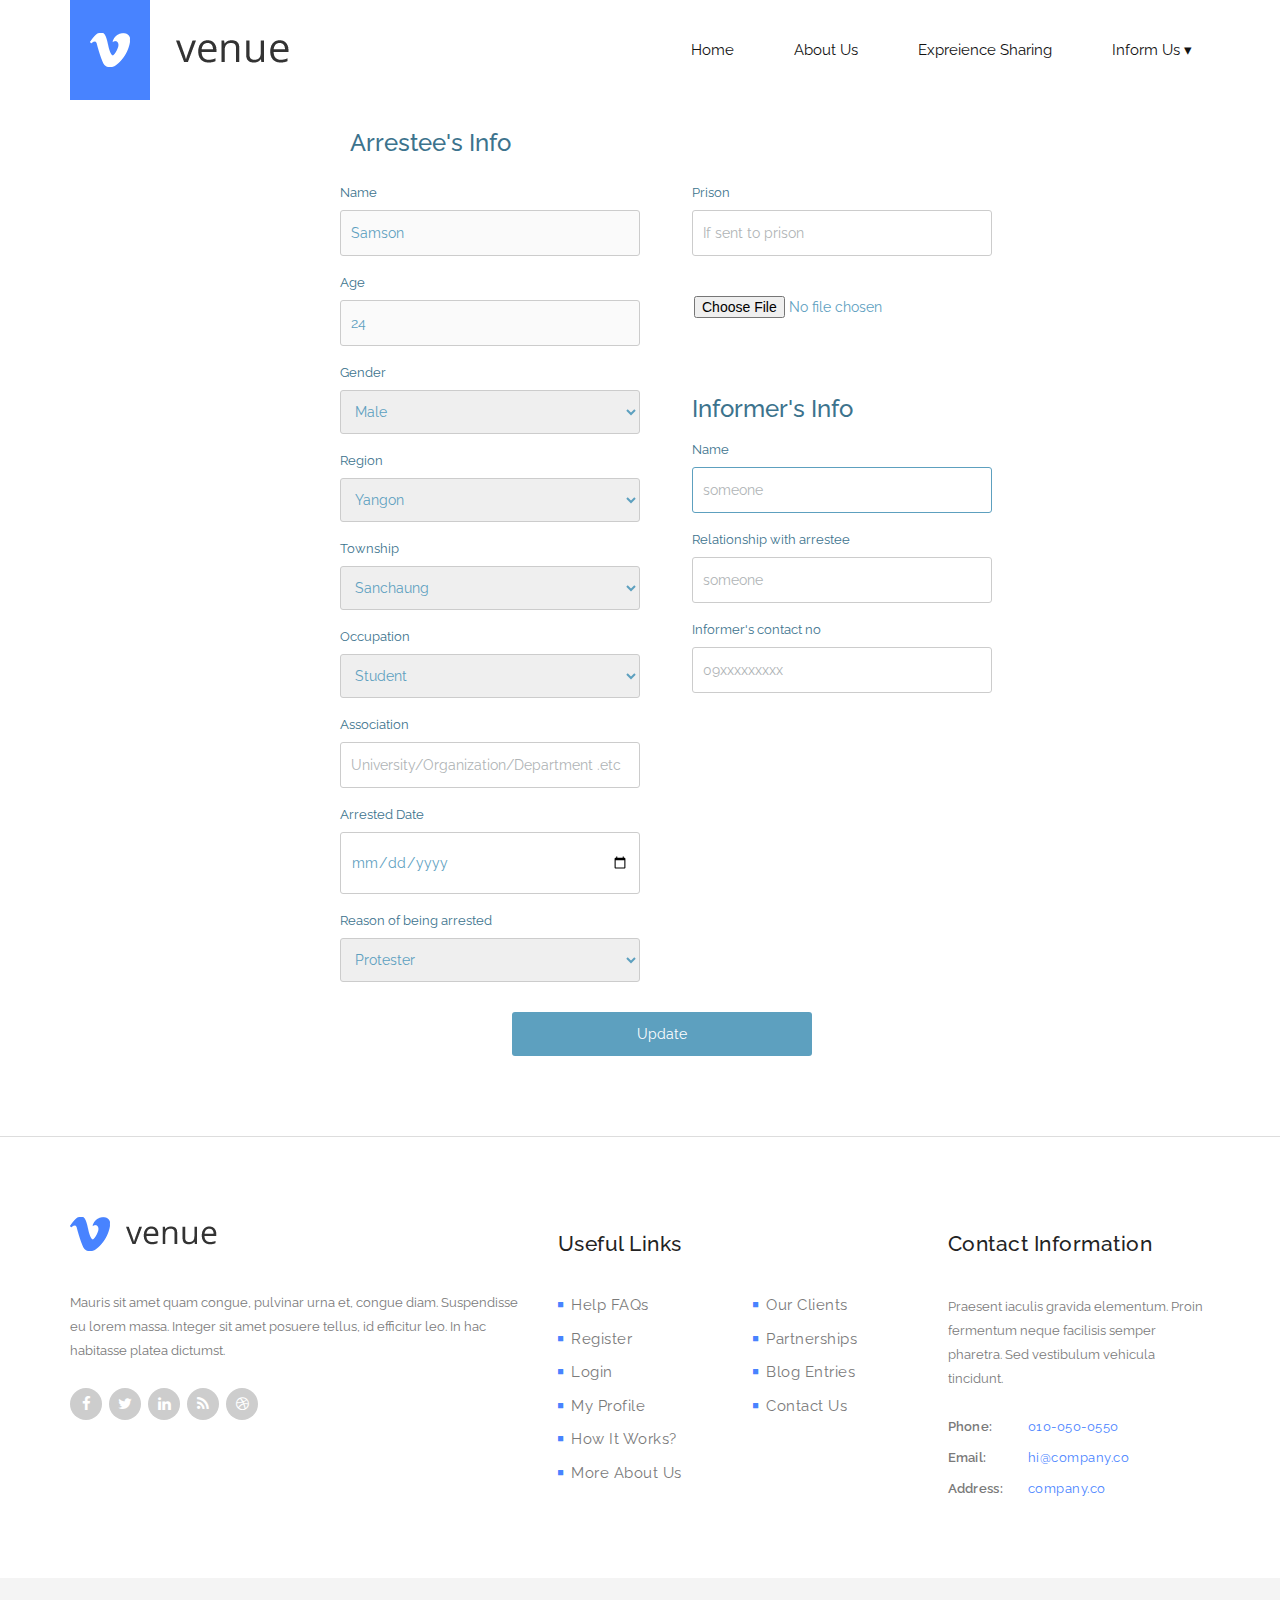
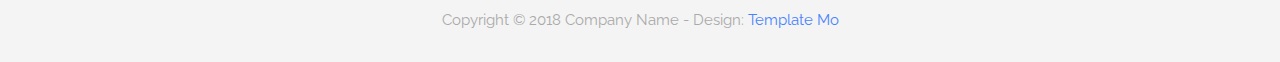
<file: edit.html>
<!DOCTYPE html>
<html>
    <head>
        <meta charset="utf-8">
        <meta http-equiv="X-UA-Compatible" content="IE=edge,chrome=1">
        <title>Edit Profile |</title>
        <link rel="icon" href="img/2d2e0f576c818f18958969111060b468 copy.png" sizes="16x16">
        
        <meta name="description" content="">
        <meta name="viewport" content="width=device-width, initial-scale=1">

        <link rel="stylesheet" href="css/bootstrap.min.css">
        <link rel="stylesheet" href="css/bootstrap-theme.min.css">
        <link rel="stylesheet" href="css/fontAwesome.css">
        <link rel="stylesheet" href="css/hero-slider.css">
        <link rel="stylesheet" href="css/owl-carousel.css">
        <link rel="stylesheet" href="css/datepicker.css">
        <link rel="stylesheet" href="css/templatemo-style.css">
        <link rel="stylesheet" href="css/style.css">

        <link href="https://fonts.googleapis.com/css?family=Raleway:100,200,300,400,500,600,700,800,900" rel="stylesheet">

        <script src="js/vendor/modernizr-2.8.3-respond-1.4.2.min.js"></script>

    </head>

<body>
 
    <div class="wrap">
        <header id="header">
            <div class="container">
                <div class="row">
                    <div class="col-md-12">
                        <button id="primary-nav-button" type="button">Menu</button>
                        <a href="index.html"><div class="logo">
                            <img src="img/logo.png" alt="Venue Logo">
                        </div></a>
                        <nav id="primary-nav" class="dropdown cf">
                            <ul class="dropdown menu">
                                <li class='active'><a href="index.html">Home</a></li>
                                <li class='active'><a href="about.html">About Us</a></li>
                                <li class='active'><a href="#">Expreience Sharing</a></li>
                                <li><a href="#">Inform Us</a>
                                    <ul class="sub-menu">
                                        <li><a href="informUs.html">Detained</a>
                                        </li>
                                        <li><a href="deadInformUs.html">Dead</a>  
                                        </li>
                                    </ul>
                                </li>
                            </ul>
                        </nav>
                    </div>
                </div>
            </div>
        </header>
    </div>
      

    <div>
        <div class = "inputDataBox">
            <div class = "mainHeader"> 
                <h3>Arrestee's Info</h3>
            </div>
            <div class = "leftInfo">
                <div class = "inputBox">
                    <div class = "inputHeader">
                        <p>Name</p>
                    </div>
                    <div class = "inputValue">
                        <input type = "text" placeholder = "someone" name = "name" value="Samson" disabled>
                    </div>
                </div>
                <div class = "inputBox">
                    <div class = "inputHeader">
                        <p>Age</p>
                    </div>
                    <div class = "inputValue">
                        <input type="number" id="age" name="age" min="10" max="99" value="24" disabled>
                    </div>
                </div>
                <div class = "inputBox">
                    <div class = "inputHeader">
                        <p>Gender</p>
                    </div>
                    <div class = "inputValue">
                        <select id="gender" name="gender">
                            <option value="male">Male</option>
                            <option value="female">Female</option>
                        </select>
                    </div>
                </div>
                
                <div class = "inputBox">
                    <div class = "inputHeader">
                        <p>Region</p>
                    </div>
                    <div class = "inputValue">
                        <select id="township" name="township">
                            <option value="ygn">Yangon</option>
                            <option value="mdy">Mandalay</option>
                            <option value="sgg">Sagaing</option>
                            <option value="mgy">Magway</option>
                            <option value="bgo">Bago</option>
                            <option value="tnt">Tanintharyi</option>
                            <option value="ayw">Ayeyarwady</option>
                            <option value="kac">Kachin</option>
                            <option value="kay">Kayah</option>
                            <option value="kia">Kayin</option>
                            <option value="chn">Chin</option>
                            <option value="mon">Mon</option>
                            <option value="rki">Rakhine</option>
                            <option value="shn">Shan</option>
                        </select>
                    </div>
                </div>

                <div class = "inputBox">
                    <div class = "inputHeader">
                        <p>Township</p>
                    </div>
                    <div class = "inputValue">
                        <select id="township" name="township">
                            <option value="ygn">Sanchaung</option>
                            <option value="mdy">Kyinyintine</option>
                            <option value="mdy">Kamanyut</option>
                        </select>
                    </div>
                </div>

                <div class = "inputBox">
                    <div class = "inputHeader">
                        <p>Occupation</p>
                    </div>
                    <div class = "inputValue">
                        <select id="occupation" name="occupation">
                            <option value="stu">Student</option>
                            <option value="cdm">CDM staff</option>
                            <option value="gov">Govement official</option>
                            <option value="ppm">Political party member</option>
                            <option value="jnl">Journalist</option>
                            <option value="civ">Civilian</option>
                            <option value="oth">Other</option>
                        </select>
                    </div>
                    <div class = "inputValue"  style="display:none;">
                        <input type = "text" placeholder = "please specify" name = "name">
                    </div>
                </div>

                <div class = "inputBox">
                    <div class = "inputHeader">
                        <p>Association</p>
                    </div>
                    <div class = "inputValue">
                        <input type = "text" placeholder = "University/Organization/Department .etc" name = "association">
                    </div>
                </div>

                <div class = "inputBox">
                    <div class = "inputHeader">
                        <p>Arrested Date</p>
                    </div>
                    <div class = "inputValue">
                        <input type="date" id="arrested_date" name="arrested_date">
                    </div>
                </div>

                <div class = "inputBox">
                    <div class = "inputHeader" >
                        <p>Reason of being arrested</p>
                    </div>
                    <div class = "inputValue">
                        <select id="township" name="township">
                            <option value="protesting">Protester</option>
                            <option value="political">Bystander</option>
                            <option value="noreason">Others</option>
                        </select>
                    </div>
                    <div class = "inputValue"  style="display:none;">
                        <input type = "text" placeholder = "please specify" name = "name">
                    </div>
                </div>    
        </div>
        
        <div class = "rightInfo">
                
                <div class = "inputBox">
                    <div class = "inputHeader">
                        <p>Prison</p>
                    </div>
                    <div class = "inputValue">
                        <input type = "text" placeholder = "If sent to prison" name = "name">
                    </div>
                </div>
                <div class = "inputBoxImg">
                    <input type="file" id="myFile" name="filename">
                </div>
        
            <h3>Informer's Info</h3>
                <div class = "inputBox">
                    <div class = "inputHeader">
                        <p>Name</p>
                    </div>
                    <div class = "inputValue">
                        <input type = "text" placeholder = "someone" name = "name" autofocus>
                    </div>
                </div>
                
                <div class = "inputBox">
                    <div class = "inputHeader">
                        <p>Relationship with arrestee</p>
                    </div>
                    <div class = "inputValue">
                        <input type = "text" placeholder = "someone" name = "name">
                    </div>
                </div>

                <div class = "inputBox">
                    <div class = "inputHeader">
                        <p>Informer's contact no</p>
                    </div>
                    <div class = "inputValue">
                        <input type="number" id="age" placeholder = "09xxxxxxxxx" name="age">
                    </div>
                </div>
        
        </div>
    </div>
            <div class = "submitButton">
                    <button type = "submit">Update</button>
            </div>
        </div>
    </div>

    <footer>
        <div class="container">
            <div class="row">
                <div class="col-md-5">
                    <div class="about-veno">
                        <div class="logo">
                            <img src="img/footer_logo.png" alt="Venue Logo">
                        </div>
                        <p>Mauris sit amet quam congue, pulvinar urna et, congue diam. Suspendisse eu lorem massa. Integer sit amet posuere tellus, id efficitur leo. In hac habitasse platea dictumst.</p>
                        <ul class="social-icons">
                            <li>
                                <a href="#"><i class="fa fa-facebook"></i></a>
                                <a href="#"><i class="fa fa-twitter"></i></a>
                                <a href="#"><i class="fa fa-linkedin"></i></a>
                                <a href="#"><i class="fa fa-rss"></i></a>
                                <a href="#"><i class="fa fa-dribbble"></i></a>
                            </li>
                        </ul>
                    </div>
                </div>
                <div class="col-md-4">
                    <div class="useful-links">
                        <div class="footer-heading">
                            <h4>Useful Links</h4>
                        </div>
                        <div class="row">
                            <div class="col-md-6">
                                <ul>
                                    <li><a href="#"><i class="fa fa-stop"></i>Help FAQs</a></li>
                                    <li><a href="#"><i class="fa fa-stop"></i>Register</a></li>
                                    <li><a href="#"><i class="fa fa-stop"></i>Login</a></li>
                                    <li><a href="#"><i class="fa fa-stop"></i>My Profile</a></li>
                                    <li><a href="#"><i class="fa fa-stop"></i>How It Works?</a></li>
                                    <li><a href="#"><i class="fa fa-stop"></i>More About Us</a></li>
                                </ul>
                            </div>
                            <div class="col-md-6">
                                <ul>
                                    <li><a href="#"><i class="fa fa-stop"></i>Our Clients</a></li>
                                    <li><a href="#"><i class="fa fa-stop"></i>Partnerships</a></li>
                                    <li><a href="#"><i class="fa fa-stop"></i>Blog Entries</a></li>
                                    <li><a href="#"><i class="fa fa-stop"></i>Contact Us</a></li>
                                </ul>
                            </div>
                        </div>
                    </div>
                </div>
                <div class="col-md-3">
                    <div class="contact-info">
                        <div class="footer-heading">
                            <h4>Contact Information</h4>
                        </div>
                        <p>Praesent iaculis gravida elementum. Proin fermentum neque facilisis semper pharetra. Sed vestibulum vehicula tincidunt.</p>
                        <ul>
                            <li><span>Phone:</span><a href="#">010-050-0550</a></li>
                            <li><span>Email:</span><a href="#">hi@company.co</a></li>
                            <li><span>Address:</span><a href="#">company.co</a></li>
                        </ul>
                    </div>
                </div>
            </div>
        </div>
    </footer>

    <div class="sub-footer">
        <p>Copyright &copy; 2018 Company Name 
    
    	- Design: <a rel="nofollow" href="http://www.templatemo.com">Template Mo</a></p>
    </div>

    <script src="https://ajax.googleapis.com/ajax/libs/jquery/1.11.2/jquery.min.js" type="text/javascript"></script>
    <script>window.jQuery || document.write('<script src="js/vendor/jquery-1.11.2.min.js"><\/script>')</script>

    <script src="js/vendor/bootstrap.min.js"></script>
    
    <script src="js/datepicker.js"></script>
    <script src="js/plugins.js"></script>
    <script src="js/main.js"></script>
</body>
</html>
</file>
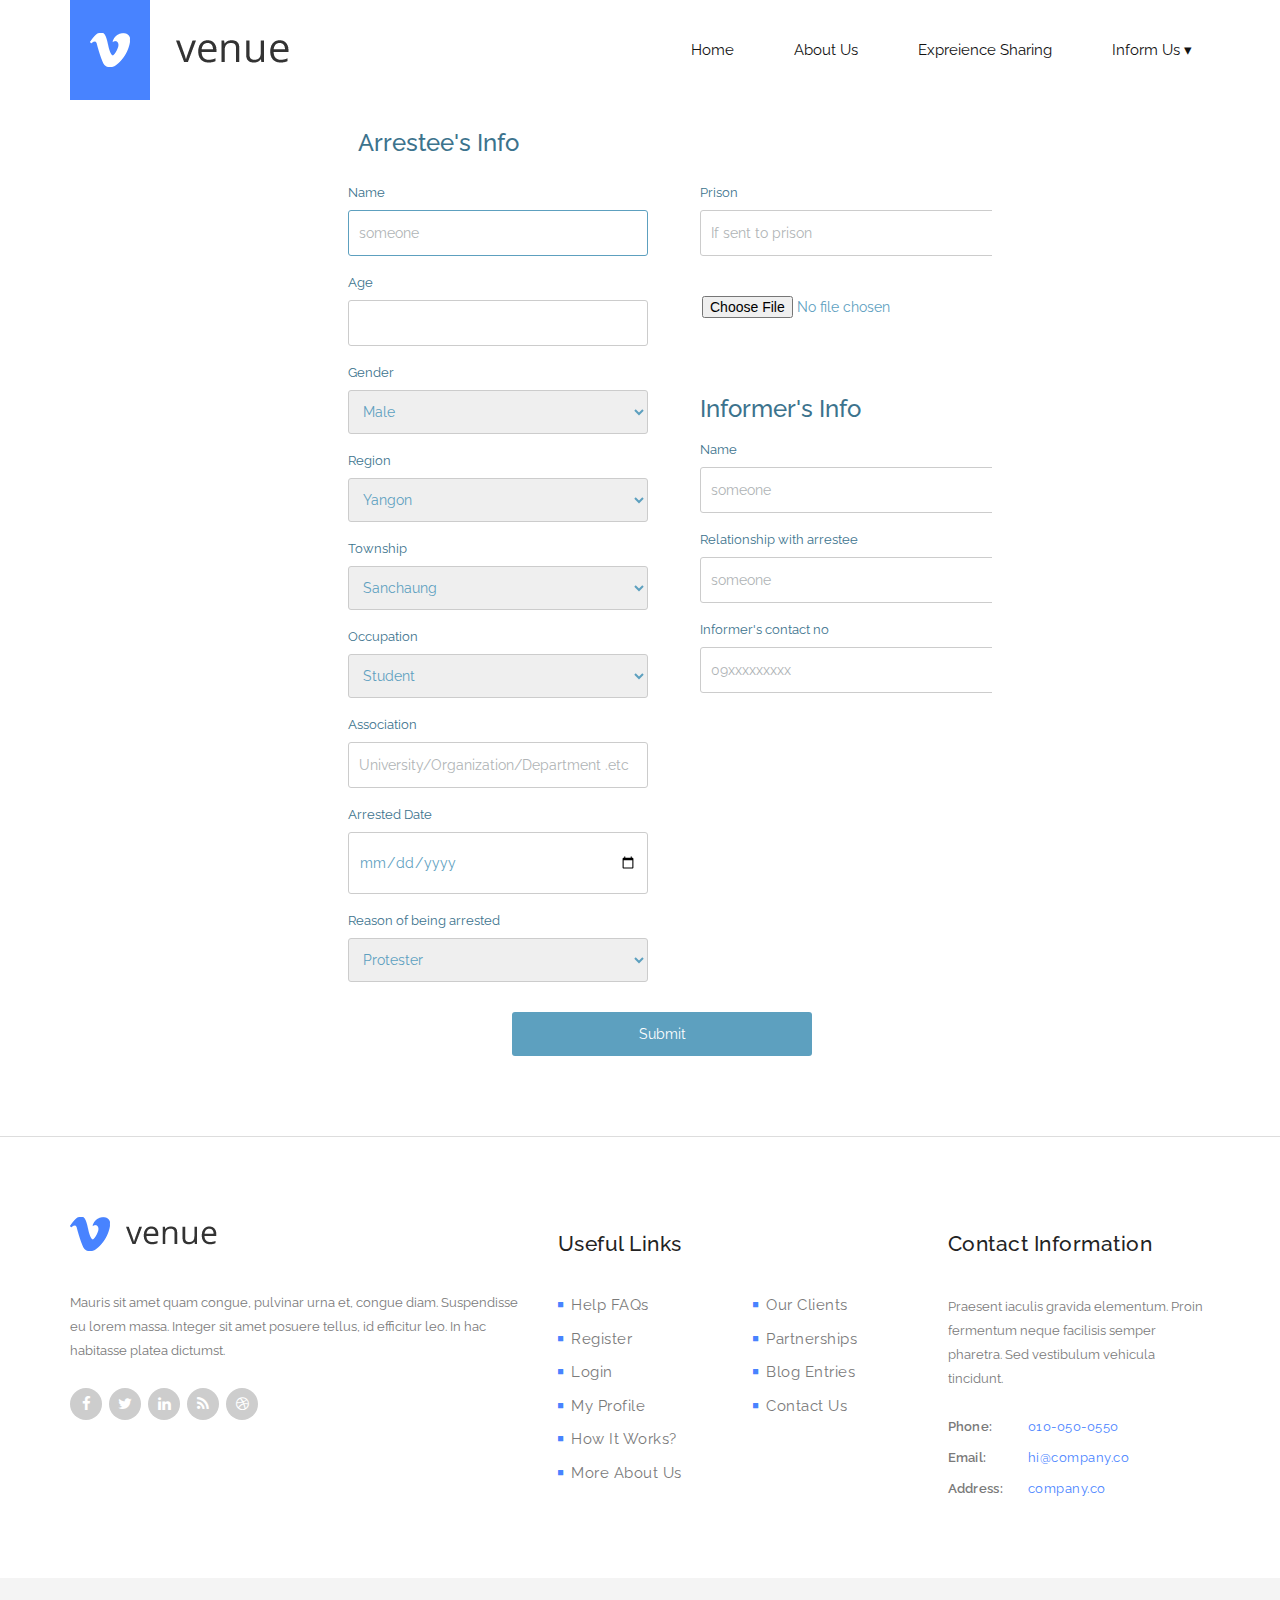
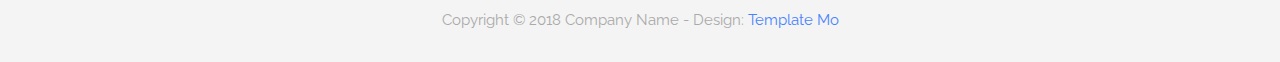
<file: informUs.html>
<!DOCTYPE html>
<html>
    <head>
        <meta charset="utf-8">
        <meta http-equiv="X-UA-Compatible" content="IE=edge,chrome=1">
        <title>Inform Us |</title>
        <link rel="icon" href="img/2d2e0f576c818f18958969111060b468 copy.png" sizes="16x16">
        
        <meta name="description" content="">
        <meta name="viewport" content="width=device-width, initial-scale=1">

        <link rel="stylesheet" href="css/bootstrap.min.css">
        <link rel="stylesheet" href="css/bootstrap-theme.min.css">
        <link rel="stylesheet" href="css/fontAwesome.css">
        <link rel="stylesheet" href="css/hero-slider.css">
        <link rel="stylesheet" href="css/owl-carousel.css">
        <link rel="stylesheet" href="css/datepicker.css">
        <link rel="stylesheet" href="css/templatemo-style.css">
        <link rel="stylesheet" href="css/style.css">

        <link href="https://fonts.googleapis.com/css?family=Raleway:100,200,300,400,500,600,700,800,900" rel="stylesheet">

        <script src="js/vendor/modernizr-2.8.3-respond-1.4.2.min.js"></script>

    </head>

<body>
 
    <div class="wrap">
        <header id="header">
            <div class="container">
                <div class="row">
                    <div class="col-md-12">
                        <button id="primary-nav-button" type="button">Menu</button>
                        <a href="index.html"><div class="logo">
                            <img src="img/logo.png" alt="Venue Logo">
                        </div></a>
                        <nav id="primary-nav" class="dropdown cf">
                            <ul class="dropdown menu">
                                <li class='active'><a href="index.html">Home</a></li>
                                <li class='active'><a href="about.html">About Us</a></li>
                                <li class='active'><a href="#">Expreience Sharing</a></li>
                                <li><a href="#">Inform Us</a>
                                    <ul class="sub-menu">
                                        <li><a href="informUs.html">Detained</a>
                                        </li>
                                        <li><a href="deadInformUs.html">Dead</a>  
                                        </li>
                                    </ul>
                                </li>
                            </ul>
                        </nav>
                    </div>
                </div>
            </div>
        </header>
    </div>
      

    <div>
        <div class = "inputDataBox">
            <div class = "mainHeader"> 
                <h3>Arrestee's Info</h3>
            </div>
            <div class = "leftInfo">
                    <div class = "inputBox">
                        <div class = "inputHeader">
                            <p>Name</p>
                        </div>
                        <div class = "inputValue">
                            <input type = "text" placeholder = "someone" name = "name" autofocus>
                        </div>
                    </div>
                    <div class = "inputBox">
                        <div class = "inputHeader">
                            <p>Age</p>
                        </div>
                        <div class = "inputValue">
                            <input type="number" id="age" name="age" min="10" max="99">
                        </div>
                    </div>
                    <div class = "inputBox">
                        <div class = "inputHeader">
                            <p>Gender</p>
                        </div>
                        <div class = "inputValue">
                            <select id="gender" name="gender">
                                <option value="male">Male</option>
                                <option value="female">Female</option>
                            </select>
                        </div>
                    </div>
                    
                    <div class = "inputBox">
                        <div class = "inputHeader">
                            <p>Region</p>
                        </div>
                        <div class = "inputValue">
                            <select id="township" name="township">
                                <option value="ygn">Yangon</option>
                                <option value="mdy">Mandalay</option>
                                <option value="sgg">Sagaing</option>
                                <option value="mgy">Magway</option>
                                <option value="bgo">Bago</option>
                                <option value="tnt">Tanintharyi</option>
                                <option value="ayw">Ayeyarwady</option>
                                <option value="kac">Kachin</option>
                                <option value="kay">Kayah</option>
                                <option value="kia">Kayin</option>
                                <option value="chn">Chin</option>
                                <option value="mon">Mon</option>
                                <option value="rki">Rakhine</option>
                                <option value="shn">Shan</option>
                            </select>
                        </div>
                    </div>

                    <div class = "inputBox">
                        <div class = "inputHeader">
                            <p>Township</p>
                        </div>
                        <div class = "inputValue">
                            <select id="township" name="township">
                                <option value="ygn">Sanchaung</option>
                                <option value="mdy">Kyinyintine</option>
                                <option value="mdy">Kamanyut</option>
                            </select>
                        </div>
                    </div>

                    <div class = "inputBox">
                        <div class = "inputHeader">
                            <p>Occupation</p>
                        </div>
                        <div class = "inputValue">
                            <select id="occupation" name="occupation">
                                <option value="stu">Student</option>
                                <option value="cdm">CDM staff</option>
                                <option value="gov">Govement official</option>
                                <option value="ppm">Political party member</option>
                                <option value="jnl">Journalist</option>
                                <option value="civ">Civilian</option>
                                <option value="oth">Other</option>
                            </select>
                        </div>
                        <div class = "inputValue"  style="display:none;">
                            <input type = "text" placeholder = "please specify" name = "name">
                        </div>
                    </div>

                    <div class = "inputBox">
                        <div class = "inputHeader">
                            <p>Association</p>
                        </div>
                        <div class = "inputValue">
                            <input type = "text" placeholder = "University/Organization/Department .etc" name = "association">
                        </div>
                    </div>

                    <div class = "inputBox">
                        <div class = "inputHeader">
                            <p>Arrested Date</p>
                        </div>
                        <div class = "inputValue">
                            <input type="date" id="arrested_date" name="arrested_date">
                        </div>
                    </div>

                    <div class = "inputBox">
                        <div class = "inputHeader" >
                            <p>Reason of being arrested</p>
                        </div>
                        <div class = "inputValue">
                            <select id="township" name="township">
                                <option value="protesting">Protester</option>
                                <option value="political">Bystander</option>
                                <option value="noreason">Others</option>
                            </select>
                        </div>
                        <div class = "inputValue"  style="display:none;">
                            <input type = "text" placeholder = "please specify" name = "name">
                        </div>
                    </div>    
            </div>
            
            <div class = "rightInfo">
                    
                    <div class = "inputBox">
                        <div class = "inputHeader">
                            <p>Prison</p>
                        </div>
                        <div class = "inputValue">
                            <input type = "text" placeholder = "If sent to prison" name = "name">
                        </div>
                    </div>
                    <div class = "inputBoxImg">
                        <input type="file" id="myFile" name="filename">
                    </div>
            
                <h3>Informer's Info</h3>
                    <div class = "inputBox">
                        <div class = "inputHeader">
                            <p>Name</p>
                        </div>
                        <div class = "inputValue">
                            <input type = "text" placeholder = "someone" name = "name">
                        </div>
                    </div>
                    
                    <div class = "inputBox">
                        <div class = "inputHeader">
                            <p>Relationship with arrestee</p>
                        </div>
                        <div class = "inputValue">
                            <input type = "text" placeholder = "someone" name = "name">
                        </div>
                    </div>

                    <div class = "inputBox">
                        <div class = "inputHeader">
                            <p>Informer's contact no</p>
                        </div>
                        <div class = "inputValue">
                            <input type="number" id="age" placeholder = "09xxxxxxxxx" name="age">
                        </div>
                    </div>
            
            </div>
        </div>
            <div class = "submitButton">
                    <button type = "submit">Submit</button>
            </div>
        
    </div>

    <footer>
        <div class="container">
            <div class="row">
                <div class="col-md-5">
                    <div class="about-veno">
                        <div class="logo">
                            <img src="img/footer_logo.png" alt="Venue Logo">
                        </div>
                        <p>Mauris sit amet quam congue, pulvinar urna et, congue diam. Suspendisse eu lorem massa. Integer sit amet posuere tellus, id efficitur leo. In hac habitasse platea dictumst.</p>
                        <ul class="social-icons">
                            <li>
                                <a href="#"><i class="fa fa-facebook"></i></a>
                                <a href="#"><i class="fa fa-twitter"></i></a>
                                <a href="#"><i class="fa fa-linkedin"></i></a>
                                <a href="#"><i class="fa fa-rss"></i></a>
                                <a href="#"><i class="fa fa-dribbble"></i></a>
                            </li>
                        </ul>
                    </div>
                </div>
                <div class="col-md-4">
                    <div class="useful-links">
                        <div class="footer-heading">
                            <h4>Useful Links</h4>
                        </div>
                        <div class="row">
                            <div class="col-md-6">
                                <ul>
                                    <li><a href="#"><i class="fa fa-stop"></i>Help FAQs</a></li>
                                    <li><a href="#"><i class="fa fa-stop"></i>Register</a></li>
                                    <li><a href="#"><i class="fa fa-stop"></i>Login</a></li>
                                    <li><a href="#"><i class="fa fa-stop"></i>My Profile</a></li>
                                    <li><a href="#"><i class="fa fa-stop"></i>How It Works?</a></li>
                                    <li><a href="#"><i class="fa fa-stop"></i>More About Us</a></li>
                                </ul>
                            </div>
                            <div class="col-md-6">
                                <ul>
                                    <li><a href="#"><i class="fa fa-stop"></i>Our Clients</a></li>
                                    <li><a href="#"><i class="fa fa-stop"></i>Partnerships</a></li>
                                    <li><a href="#"><i class="fa fa-stop"></i>Blog Entries</a></li>
                                    <li><a href="#"><i class="fa fa-stop"></i>Contact Us</a></li>
                                </ul>
                            </div>
                        </div>
                    </div>
                </div>
                <div class="col-md-3">
                    <div class="contact-info">
                        <div class="footer-heading">
                            <h4>Contact Information</h4>
                        </div>
                        <p>Praesent iaculis gravida elementum. Proin fermentum neque facilisis semper pharetra. Sed vestibulum vehicula tincidunt.</p>
                        <ul>
                            <li><span>Phone:</span><a href="#">010-050-0550</a></li>
                            <li><span>Email:</span><a href="#">hi@company.co</a></li>
                            <li><span>Address:</span><a href="#">company.co</a></li>
                        </ul>
                    </div>
                </div>
            </div>
        </div>
    </footer>

    <div class="sub-footer">
        <p>Copyright &copy; 2018 Company Name 
    
    	- Design: <a rel="nofollow" href="http://www.templatemo.com">Template Mo</a></p>
    </div>

    <script src="https://ajax.googleapis.com/ajax/libs/jquery/1.11.2/jquery.min.js" type="text/javascript"></script>
    <script>window.jQuery || document.write('<script src="js/vendor/jquery-1.11.2.min.js"><\/script>')</script>

    <script src="js/vendor/bootstrap.min.js"></script>
    
    <script src="js/datepicker.js"></script>
    <script src="js/plugins.js"></script>
    <script src="js/main.js"></script>
</body>
</html>
</file>
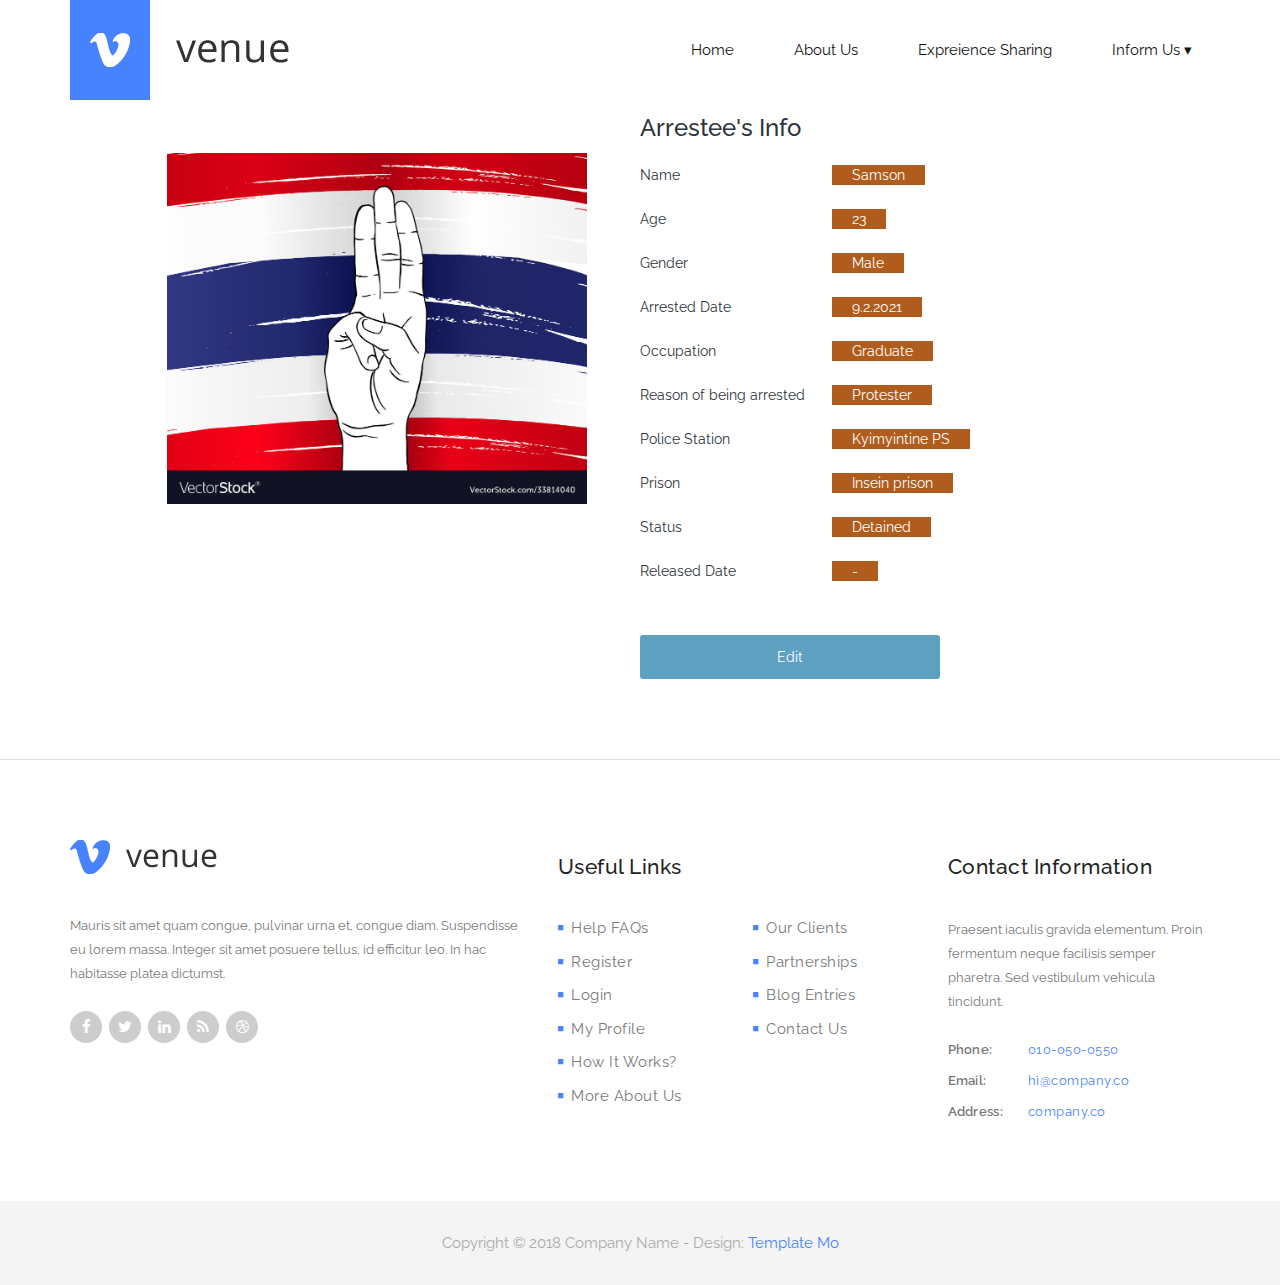
<file: profile.html>
<!DOCTYPE html>
<html>
    <head>
        <meta charset="utf-8">
        <meta http-equiv="X-UA-Compatible" content="IE=edge,chrome=1">
        <title>Profile |</title>
        <link rel="icon" href="img/2d2e0f576c818f18958969111060b468 copy.png" sizes="16x16">
        
        <meta name="description" content="">
        <meta name="viewport" content="width=device-width, initial-scale=1">

        <link rel="stylesheet" href="css/bootstrap.min.css">
        <link rel="stylesheet" href="css/bootstrap-theme.min.css">
        <link rel="stylesheet" href="css/fontAwesome.css">
        <link rel="stylesheet" href="css/hero-slider.css">
        <link rel="stylesheet" href="css/owl-carousel.css">
        <link rel="stylesheet" href="css/datepicker.css">
        <link rel="stylesheet" href="css/templatemo-style.css">
        <link rel="stylesheet" href="css/style.css">

        <link href="https://fonts.googleapis.com/css?family=Raleway:100,200,300,400,500,600,700,800,900" rel="stylesheet">

        <script src="js/vendor/modernizr-2.8.3-respond-1.4.2.min.js"></script>

    </head>

<body>
 
    <div class="wrap">
        <header id="header">
            <div class="container">
                <div class="row">
                    <div class="col-md-12">
                        <button id="primary-nav-button" type="button">Menu</button>
                        <a href="index.html"><div class="logo">
                            <img src="img/logo.png" alt="Venue Logo">
                        </div></a>
                        <nav id="primary-nav" class="dropdown cf">
                            <ul class="dropdown menu">
                                <li class='active'><a href="index.html">Home</a></li>
                                <li class='active'><a href="about.html">About Us</a></li>
                                <li class='active'><a href="#">Expreience Sharing</a></li>
                                <li><a href="#">Inform Us</a>
                                    <ul class="sub-menu">
                                        <li><a href="informUs.html">Detained</a>
                                        </li>
                                        <li><a href="deadInformUs.html">Dead</a>  
                                        </li>
                                    </ul>
                                </li>
                            </ul>
                        </nav>
                    </div>
                </div>
            </div>
        </header>
    </div>

    <div>
        <div class = "profileBody">
            <div class = "profilePicture">
                <img src ="img/protester-show-three-fingers-salute-on-thailand-vector-33814040.jpg" alt="profilepic">
            </div>
            <div class = "profileDetail">
                <h3>Arrestee's Info</h3>
                <div class = "profileDetailBox">
                    <div class = "profileHeaders">
                        <span>Name</span>
                    </div>
                    <div class = "profileValues">
                        <span>Samson</span>
                    </div>
                </div>
                <div class = "profileDetailBox">
                    <div class = "profileHeaders">
                        <span>Age</span>
                    </div>
                    <div class = "profileValues">
                        <span>23</span>
                    </div>
                </div>
                <div class = "profileDetailBox">
                    <div class = "profileHeaders">
                        <span>Gender</span>
                    </div>
                    <div class = "profileValues">
                        <span>Male</span>
                    </div>
                </div>
                <div class = "profileDetailBox">
                    <div class = "profileHeaders">
                        <span>Arrested Date</span>
                    </div>
                    <div class = "profileValues">
                        <span>9.2.2021</span>
                    </div>
                </div>
                <div class = "profileDetailBox">
                    <div class = "profileHeaders">
                        <span>Occupation</span>
                    </div>
                    <div class = "profileValues">
                        <span>Graduate</span>
                    </div>
                </div>
                <div class = "profileDetailBox">
                    <div class = "profileHeaders">
                        <span>Reason of being arrested</span>
                    </div>
                    <div class = "profileValues">
                        <span>Protester</span>
                    </div>
                </div>
                <div class = "profileDetailBox">
                    <div class = "profileHeaders">
                        <span>Police Station</span>
                    </div>
                    <div class = "profileValues">
                        <span>Kyimyintine PS</span>
                    </div>
                </div>
                <div class = "profileDetailBox">
                    <div class = "profileHeaders">
                        <span>Prison</span>
                    </div>
                    <div class = "profileValues">
                        <span>Insein prison</span>
                    </div>
                </div>
                <div class = "profileDetailBox">
                    <div class = "profileHeaders">
                        <span>Status</span>
                    </div>
                    <div class = "profileValues">
                        <span>Detained</span>
                    </div>
                </div>
                <div class = "profileDetailBox">
                    <div class = "profileHeaders">
                        <span>Released Date</span>
                    </div>
                    <div class = "profileValues">
                        <span>-</span>
                    </div>
                </div>
                <div class = "editButton">
                    <button type = "submit">Edit</button>
                </div>
            </div>
        </div>
    </div>

    <footer>
        <div class="container">
            <div class="row">
                <div class="col-md-5">
                    <div class="about-veno">
                        <div class="logo">
                            <img src="img/footer_logo.png" alt="Venue Logo">
                        </div>
                        <p>Mauris sit amet quam congue, pulvinar urna et, congue diam. Suspendisse eu lorem massa. Integer sit amet posuere tellus, id efficitur leo. In hac habitasse platea dictumst.</p>
                        <ul class="social-icons">
                            <li>
                                <a href="#"><i class="fa fa-facebook"></i></a>
                                <a href="#"><i class="fa fa-twitter"></i></a>
                                <a href="#"><i class="fa fa-linkedin"></i></a>
                                <a href="#"><i class="fa fa-rss"></i></a>
                                <a href="#"><i class="fa fa-dribbble"></i></a>
                            </li>
                        </ul>
                    </div>
                </div>
                <div class="col-md-4">
                    <div class="useful-links">
                        <div class="footer-heading">
                            <h4>Useful Links</h4>
                        </div>
                        <div class="row">
                            <div class="col-md-6">
                                <ul>
                                    <li><a href="#"><i class="fa fa-stop"></i>Help FAQs</a></li>
                                    <li><a href="#"><i class="fa fa-stop"></i>Register</a></li>
                                    <li><a href="#"><i class="fa fa-stop"></i>Login</a></li>
                                    <li><a href="#"><i class="fa fa-stop"></i>My Profile</a></li>
                                    <li><a href="#"><i class="fa fa-stop"></i>How It Works?</a></li>
                                    <li><a href="#"><i class="fa fa-stop"></i>More About Us</a></li>
                                </ul>
                            </div>
                            <div class="col-md-6">
                                <ul>
                                    <li><a href="#"><i class="fa fa-stop"></i>Our Clients</a></li>
                                    <li><a href="#"><i class="fa fa-stop"></i>Partnerships</a></li>
                                    <li><a href="#"><i class="fa fa-stop"></i>Blog Entries</a></li>
                                    <li><a href="#"><i class="fa fa-stop"></i>Contact Us</a></li>
                                </ul>
                            </div>
                        </div>
                    </div>
                </div>
                <div class="col-md-3">
                    <div class="contact-info">
                        <div class="footer-heading">
                            <h4>Contact Information</h4>
                        </div>
                        <p>Praesent iaculis gravida elementum. Proin fermentum neque facilisis semper pharetra. Sed vestibulum vehicula tincidunt.</p>
                        <ul>
                            <li><span>Phone:</span><a href="#">010-050-0550</a></li>
                            <li><span>Email:</span><a href="#">hi@company.co</a></li>
                            <li><span>Address:</span><a href="#">company.co</a></li>
                        </ul>
                    </div>
                </div>
            </div>
        </div>
    </footer>

    <div class="sub-footer">
        <p>Copyright &copy; 2018 Company Name 
    
    	- Design: <a rel="nofollow" href="http://www.templatemo.com">Template Mo</a></p>
    </div>

    <script src="https://ajax.googleapis.com/ajax/libs/jquery/1.11.2/jquery.min.js" type="text/javascript"></script>
    <script>window.jQuery || document.write('<script src="js/vendor/jquery-1.11.2.min.js"><\/script>')</script>

    <script src="js/vendor/bootstrap.min.js"></script>
    
    <script src="js/datepicker.js"></script>
    <script src="js/plugins.js"></script>
    <script src="js/main.js"></script>
</body>
</html>
</file>
<file: css/hero-slider.css>
/* -------------------------------- 

Primary style

-------------------------------- */
*, *::after, *::before {
  -webkit-box-sizing: border-box;
  -moz-box-sizing: border-box;
  box-sizing: border-box;
}

html {
  font-size: 62.5%;
}

body {
  font-family: "Open Sans", sans-serif;
  color: #2c343b;
  background-color: #f2f2f2;
}

a {
  color: #d44457;
  text-decoration: none;
}

img {
  max-width: 100%;
}

/* -------------------------------- 

Main Components 

-------------------------------- */
.cd-header {
  position: absolute;
  z-index: 2;
  top: 0;
  left: 0;
  width: 100%;
  height: 50px;
  background-color: #21272c;
  -webkit-font-smoothing: antialiased;
  -moz-osx-font-smoothing: grayscale;
}
@media only screen and (min-width: 768px) {
  .cd-header {
    height: 70px;
    background-color: transparent;
  }
}

#cd-logo {
  float: left;
  margin: 13px 0 0 5%;
}
#cd-logo img {
  display: block;
}
@media only screen and (min-width: 768px) {
  #cd-logo {
    margin: 23px 0 0 5%;
  }
}

.cd-primary-nav {
  /* mobile first - navigation hidden by default, triggered by tap/click on navigation icon */
  float: right;
  margin-right: 5%;
  width: 44px;
  height: 100%;
}
.cd-primary-nav ul {
  position: absolute;
  top: 0;
  left: 0;
  width: 100%;
  -webkit-transform: translateY(-100%);
  -moz-transform: translateY(-100%);
  -ms-transform: translateY(-100%);
  -o-transform: translateY(-100%);
  transform: translateY(-100%);
}
.cd-primary-nav ul.is-visible {
  box-shadow: 0 3px 8px rgba(0, 0, 0, 0.2);
  -webkit-transform: translateY(50px);
  -moz-transform: translateY(50px);
  -ms-transform: translateY(50px);
  -o-transform: translateY(50px);
  transform: translateY(50px);
}
.cd-primary-nav a {
  display: block;
  height: 50px;
  line-height: 50px;
  padding-left: 5%;
  background: #21272c;
  border-top: 1px solid #333c44;
  color: #ffffff;
}
@media only screen and (min-width: 768px) {
  .cd-primary-nav {
    /* reset navigation values */
    width: auto;
    height: auto;
    background: none;
  }
  .cd-primary-nav ul {
    position: static;
    width: auto;
    -webkit-transform: translateY(0);
    -moz-transform: translateY(0);
    -ms-transform: translateY(0);
    -o-transform: translateY(0);
    transform: translateY(0);
    line-height: 70px;
  }
  .cd-primary-nav ul.is-visible {
    -webkit-transform: translateY(0);
    -moz-transform: translateY(0);
    -ms-transform: translateY(0);
    -o-transform: translateY(0);
    transform: translateY(0);
  }
  .cd-primary-nav li {
    display: inline-block;
    margin-left: 1em;
  }
  .cd-primary-nav a {
    display: inline-block;
    height: auto;
    font-weight: 600;
    line-height: normal;
    background: transparent;
    padding: .6em 1em;
    border-top: none;
  }
}

/* -------------------------------- 

Slider

-------------------------------- */
.cd-hero {
  position: relative;
  -webkit-font-smoothing: antialiased;
  -moz-osx-font-smoothing: grayscale;
}

.cd-hero-slider {
  position: relative;
  height: 360px;
  overflow: hidden;
}
.cd-hero-slider li {
  position: absolute;
  top: 0;
  left: 0;
  width: 100%;
  height: 100%;
  -webkit-transform: translateX(100%);
  -moz-transform: translateX(100%);
  -ms-transform: translateX(100%);
  -o-transform: translateX(100%);
  transform: translateX(100%);
}
.cd-hero-slider li.selected {
  /* this is the visible slide */
  position: relative;
  -webkit-transform: translateX(0);
  -moz-transform: translateX(0);
  -ms-transform: translateX(0);
  -o-transform: translateX(0);
  transform: translateX(0);
}
.cd-hero-slider li.move-left {
  /* slide hidden on the left */
  -webkit-transform: translateX(-100%);
  -moz-transform: translateX(-100%);
  -ms-transform: translateX(-100%);
  -o-transform: translateX(-100%);
  transform: translateX(-100%);
}
.cd-hero-slider li.is-moving, .cd-hero-slider li.selected {
  /* the is-moving class is assigned to the slide which is moving outside the viewport */
  -webkit-transition: -webkit-transform 0.5s;
  -moz-transition: -moz-transform 0.5s;
  transition: transform 0.5s;
}
@media only screen and (min-width: 768px) {
  .cd-hero-slider {
    height: 500px;
  }
}
@media only screen and (min-width: 1170px) {
  .cd-hero-slider {
    height: 680px;
  }
}

/* -------------------------------- 

Single slide style

-------------------------------- */
.cd-hero-slider li {
  background-position: center center;
  background-size: cover;
  background-repeat: no-repeat;
}
.cd-hero-slider li:first-of-type {
  background-image: url(../img/slide_01.jpg);
}
.cd-hero-slider li:nth-of-type(2) {
  background-image: url(../img/slide_02.jpg);
}
.cd-hero-slider li:nth-of-type(3) {
  background-image: url(../img/slide_03.jpg);
}
.cd-hero-slider .cd-full-width,
.cd-hero-slider .cd-half-width {
  position: absolute;
  width: 100%;
  height: 100%;
  z-index: 1;
  left: 0;
  top: 0;
  /* this padding is used to align the text */
  padding-top: 150px;
  text-align: center;
  /* Force Hardware Acceleration in WebKit */
  -webkit-backface-visibility: hidden;
  backface-visibility: hidden;
  -webkit-transform: translateZ(0);
  -moz-transform: translateZ(0);
  -ms-transform: translateZ(0);
  -o-transform: translateZ(0);
  transform: translateZ(0);
}
.cd-hero-slider .cd-img-container {
  /* hide image on mobile device */
  display: none;
}
.cd-hero-slider .cd-img-container img {
  position: absolute;
  left: 50%;
  top: 50%;
  bottom: auto;
  right: auto;
  -webkit-transform: translateX(-50%) translateY(-50%);
  -moz-transform: translateX(-50%) translateY(-50%);
  -ms-transform: translateX(-50%) translateY(-50%);
  -o-transform: translateX(-50%) translateY(-50%);
  transform: translateX(-50%) translateY(-50%);
}
.cd-hero-slider .cd-bg-video-wrapper {
  /* hide video on mobile device */
  display: none;
  position: absolute;
  top: 0;
  left: 0;
  width: 100%;
  height: 100%;
  overflow: hidden;
}
.cd-hero-slider .cd-bg-video-wrapper video {
  /* you won't see this element in the html, but it will be injected using js */
  display: block;
  min-height: 100%;
  min-width: 100%;
  max-width: none;
  height: auto;
  width: auto;
  position: absolute;
  left: 50%;
  top: 50%;
  bottom: auto;
  right: auto;
  -webkit-transform: translateX(-50%) translateY(-50%);
  -moz-transform: translateX(-50%) translateY(-50%);
  -ms-transform: translateX(-50%) translateY(-50%);
  -o-transform: translateX(-50%) translateY(-50%);
  transform: translateX(-50%) translateY(-50%);
}
.cd-hero-slider h2, .cd-hero-slider p {
  text-shadow: 0 1px 3px rgba(0, 0, 0, 0.1);
  line-height: 1.2;
  margin: 0 auto 14px;
  color: #ffffff;
  width: 90%;
  max-width: 400px;
}
.cd-hero-slider h2 {
  font-size: 2.4rem;
}
.cd-hero-slider p {
  font-size: 1.4rem;
  line-height: 1.4;
}
.cd-hero-slider .cd-btn {
  display: inline-block;
  padding: 1.2em 1.4em;
  margin-top: .8em;
  background-color: rgba(212, 68, 87, 0.9);
  font-size: 1.3rem;
  font-weight: 700;
  letter-spacing: 1px;
  color: #ffffff;
  text-transform: uppercase;
  box-shadow: 0 3px 6px rgba(0, 0, 0, 0.1);
  -webkit-transition: background-color 0.2s;
  -moz-transition: background-color 0.2s;
  transition: background-color 0.2s;
}
.cd-hero-slider .cd-btn.secondary {
  background-color: rgba(22, 26, 30, 0.8);
}
.cd-hero-slider .cd-btn:nth-of-type(2) {
  margin-left: 1em;
}
.no-touch .cd-hero-slider .cd-btn:hover {
  background-color: #d44457;
}
.no-touch .cd-hero-slider .cd-btn.secondary:hover {
  background-color: #161a1e;
}
@media only screen and (min-width: 768px) {
  .cd-hero-slider .cd-full-width,
  .cd-hero-slider .cd-half-width {
    padding-top: 200px;
  }
  .cd-hero-slider .cd-bg-video-wrapper {
    display: block;
  }
  .cd-hero-slider .cd-half-width {
    width: 45%;
  }
  .cd-hero-slider .cd-half-width:first-of-type {
    left: 5%;
  }
  .cd-hero-slider .cd-half-width:nth-of-type(2) {
    right: 5%;
    left: auto;
  }
  .cd-hero-slider .cd-img-container {
    display: block;
  }
  .cd-hero-slider h2, .cd-hero-slider p {
    max-width: 520px;
  }
  .cd-hero-slider h2 {
    font-size: 2.4em;
    font-weight: 300;
  }
  .cd-hero-slider .cd-btn {
    font-size: 1.4rem;
  }
}
@media only screen and (min-width: 1170px) {
  .cd-hero-slider .cd-full-width,
  .cd-hero-slider .cd-half-width {
    padding-top: 250px;
  }
  .cd-hero-slider h2, .cd-hero-slider p {
    margin-bottom: 20px;
  }
  .cd-hero-slider h2 {
    font-size: 3.2em;
  }
  .cd-hero-slider p {
    font-size: 1.6rem;
  }
}

/* -------------------------------- 

Single slide animation

-------------------------------- */
@media only screen and (min-width: 768px) {
  .cd-hero-slider .cd-half-width {
    opacity: 0;
    -webkit-transform: translateX(40px);
    -moz-transform: translateX(40px);
    -ms-transform: translateX(40px);
    -o-transform: translateX(40px);
    transform: translateX(40px);
  }
  .cd-hero-slider .move-left .cd-half-width {
    -webkit-transform: translateX(-40px);
    -moz-transform: translateX(-40px);
    -ms-transform: translateX(-40px);
    -o-transform: translateX(-40px);
    transform: translateX(-40px);
  }
  .cd-hero-slider .selected .cd-half-width {
    /* this is the visible slide */
    opacity: 1;
    -webkit-transform: translateX(0);
    -moz-transform: translateX(0);
    -ms-transform: translateX(0);
    -o-transform: translateX(0);
    transform: translateX(0);
  }
  .cd-hero-slider .is-moving .cd-half-width {
    /* this is the slide moving outside the viewport 
    wait for the end of the transition on the <li> parent before set opacity to 0 and translate to 40px/-40px */
    -webkit-transition: opacity 0s 0.5s, -webkit-transform 0s 0.5s;
    -moz-transition: opacity 0s 0.5s, -moz-transform 0s 0.5s;
    transition: opacity 0s 0.5s, transform 0s 0.5s;
  }
  .cd-hero-slider li.selected.from-left .cd-half-width:nth-of-type(2),
  .cd-hero-slider li.selected.from-right .cd-half-width:first-of-type {
    /* this is the selected slide - different animation if it's entering from left or right */
    -webkit-transition: opacity 0.4s 0.2s, -webkit-transform 0.5s 0.2s;
    -moz-transition: opacity 0.4s 0.2s, -moz-transform 0.5s 0.2s;
    transition: opacity 0.4s 0.2s, transform 0.5s 0.2s;
  }
  .cd-hero-slider li.selected.from-left .cd-half-width:first-of-type,
  .cd-hero-slider li.selected.from-right .cd-half-width:nth-of-type(2) {
    /* this is the selected slide - different animation if it's entering from left or right */
    -webkit-transition: opacity 0.4s 0.4s, -webkit-transform 0.5s 0.4s;
    -moz-transition: opacity 0.4s 0.4s, -moz-transform 0.5s 0.4s;
    transition: opacity 0.4s 0.4s, transform 0.5s 0.4s;
  }
  .cd-hero-slider .cd-full-width h2,
  .cd-hero-slider .cd-full-width p,
  .cd-hero-slider .cd-full-width .cd-btn {
    opacity: 0;
    -webkit-transform: translateX(100px);
    -moz-transform: translateX(100px);
    -ms-transform: translateX(100px);
    -o-transform: translateX(100px);
    transform: translateX(100px);
  }
  .cd-hero-slider .move-left .cd-full-width h2,
  .cd-hero-slider .move-left .cd-full-width p,
  .cd-hero-slider .move-left .cd-full-width .cd-btn {
    opacity: 0;
    -webkit-transform: translateX(-100px);
    -moz-transform: translateX(-100px);
    -ms-transform: translateX(-100px);
    -o-transform: translateX(-100px);
    transform: translateX(-100px);
  }
  .cd-hero-slider .selected .cd-full-width h2,
  .cd-hero-slider .selected .cd-full-width p,
  .cd-hero-slider .selected .cd-full-width .cd-btn {
    /* this is the visible slide */
    opacity: 1;
    -webkit-transform: translateX(0);
    -moz-transform: translateX(0);
    -ms-transform: translateX(0);
    -o-transform: translateX(0);
    transform: translateX(0);
  }
  .cd-hero-slider li.is-moving .cd-full-width h2,
  .cd-hero-slider li.is-moving .cd-full-width p,
  .cd-hero-slider li.is-moving .cd-full-width .cd-btn {
    /* this is the slide moving outside the viewport 
    wait for the end of the transition on the li parent before set opacity to 0 and translate to 100px/-100px */
    -webkit-transition: opacity 0s 0.5s, -webkit-transform 0s 0.5s;
    -moz-transition: opacity 0s 0.5s, -moz-transform 0s 0.5s;
    transition: opacity 0s 0.5s, transform 0s 0.5s;
  }
  .cd-hero-slider li.selected h2 {
    -webkit-transition: opacity 0.4s 0.2s, -webkit-transform 0.5s 0.2s;
    -moz-transition: opacity 0.4s 0.2s, -moz-transform 0.5s 0.2s;
    transition: opacity 0.4s 0.2s, transform 0.5s 0.2s;
  }
  .cd-hero-slider li.selected p {
    -webkit-transition: opacity 0.4s 0.3s, -webkit-transform 0.5s 0.3s;
    -moz-transition: opacity 0.4s 0.3s, -moz-transform 0.5s 0.3s;
    transition: opacity 0.4s 0.3s, transform 0.5s 0.3s;
  }
  .cd-hero-slider li.selected .cd-btn {
    -webkit-transition: opacity 0.4s 0.4s, -webkit-transform 0.5s 0.4s, background-color 0.2s 0s;
    -moz-transition: opacity 0.4s 0.4s, -moz-transform 0.5s 0.4s, background-color 0.2s 0s;
    transition: opacity 0.4s 0.4s, transform 0.5s 0.4s, background-color 0.2s 0s;
  }
}
/* -------------------------------- 

Slider navigation

-------------------------------- */
.cd-slider-nav {
  display: none;
  position: absolute;
  width: 100%;
  bottom: 0;
  z-index: 2;
  text-align: center;
  height: 55px;
  background-color: rgba(0, 1, 1, 0.5);
}
.cd-slider-nav nav, .cd-slider-nav ul, .cd-slider-nav li, .cd-slider-nav a {
  height: 100%;
}
.cd-slider-nav nav {
  display: inline-block;
  position: relative;
}
.cd-slider-nav .cd-marker {
  position: absolute;
  bottom: 0;
  left: 0;
  width: 60px;
  height: 100%;
  color: #d44457;
  background-color: #ffffff;
  box-shadow: inset 0 2px 0 currentColor;
  -webkit-transition: -webkit-transform 0.2s, box-shadow 0.2s;
  -moz-transition: -moz-transform 0.2s, box-shadow 0.2s;
  transition: transform 0.2s, box-shadow 0.2s;
}
.cd-slider-nav .cd-marker.item-2 {
  -webkit-transform: translateX(100%);
  -moz-transform: translateX(100%);
  -ms-transform: translateX(100%);
  -o-transform: translateX(100%);
  transform: translateX(100%);
}
.cd-slider-nav .cd-marker.item-3 {
  -webkit-transform: translateX(200%);
  -moz-transform: translateX(200%);
  -ms-transform: translateX(200%);
  -o-transform: translateX(200%);
  transform: translateX(200%);
}
.cd-slider-nav .cd-marker.item-4 {
  -webkit-transform: translateX(300%);
  -moz-transform: translateX(300%);
  -ms-transform: translateX(300%);
  -o-transform: translateX(300%);
  transform: translateX(300%);
}
.cd-slider-nav .cd-marker.item-5 {
  -webkit-transform: translateX(400%);
  -moz-transform: translateX(400%);
  -ms-transform: translateX(400%);
  -o-transform: translateX(400%);
  transform: translateX(400%);
}
.cd-slider-nav ul::after {
  clear: both;
  content: "";
  display: table;
}
.cd-slider-nav li {
  display: inline-block;
  width: 60px;
  float: left;
}
.cd-slider-nav li.selected a {
  color: #2c343b;
}
.no-touch .cd-slider-nav li.selected a:hover {
  background-color: transparent;
}
.cd-slider-nav a {
  display: block;
  position: relative;
  padding-top: 35px;
  font-size: 1rem;
  font-weight: 700;
  color: #a8b4be;
  -webkit-transition: background-color 0.2s;
  -moz-transition: background-color 0.2s;
  transition: background-color 0.2s;
}
.cd-slider-nav a::before {
  content: '';
  position: absolute;
  width: 24px;
  height: 24px;
  top: 8px;
  left: 50%;
  right: auto;
  -webkit-transform: translateX(-50%);
  -moz-transform: translateX(-50%);
  -ms-transform: translateX(-50%);
  -o-transform: translateX(-50%);
  transform: translateX(-50%);
}
.no-touch .cd-slider-nav a:hover {
  background-color: rgba(0, 1, 1, 0.5);
}
.cd-slider-nav li:first-of-type a::before {
  background-position: 0 0;
}
.cd-slider-nav li.selected:first-of-type a::before {
  background-position: 0 -24px;
}
.cd-slider-nav li:nth-of-type(2) a::before {
  background-position: -24px 0;
}
.cd-slider-nav li.selected:nth-of-type(2) a::before {
  background-position: -24px -24px;
}
.cd-slider-nav li:nth-of-type(3) a::before {
  background-position: -48px 0;
}
.cd-slider-nav li.selected:nth-of-type(3) a::before {
  background-position: -48px -24px;
}
.cd-slider-nav li:nth-of-type(4) a::before {
  background-position: -72px 0;
}
.cd-slider-nav li.selected:nth-of-type(4) a::before {
  background-position: -72px -24px;
}
.cd-slider-nav li:nth-of-type(5) a::before {
  background-position: -96px 0;
}
.cd-slider-nav li.selected:nth-of-type(5) a::before {
  background-position: -96px -24px;
}
@media only screen and (min-width: 768px) {
  .cd-slider-nav {
    height: 80px;
  }
  .cd-slider-nav .cd-marker,
  .cd-slider-nav li {
    width: 95px;
  }
  .cd-slider-nav a {
    padding-top: 48px;
    font-size: 1.1rem;
    text-transform: uppercase;
  }
  .cd-slider-nav a::before {
    top: 18px;
  }
}

/* -------------------------------- 

Main content

-------------------------------- */
.cd-main-content {
  width: 90%;
  max-width: 768px;
  margin: 0 auto;
  padding: 2em 0;
}
.cd-main-content p {
  font-size: 1.4rem;
  line-height: 1.8;
  color: #999999;
  margin: 2em 0;
}
@media only screen and (min-width: 1170px) {
  .cd-main-content {
    padding: 3em 0;
  }
  .cd-main-content p {
    font-size: 1.6rem;
  }
}

/* -------------------------------- 

Javascript disabled

-------------------------------- */
.no-js .cd-hero-slider li {
  display: none;
}
.no-js .cd-hero-slider li.selected {
  display: block;
}

.no-js .cd-slider-nav {
  display: none;
}
</file>
<file: css/owl-carousel.css>
/**
 * Owl Carousel v2.3.1
 * Copyright 2013-2018 David Deutsch
 * Licensed under: SEE LICENSE IN https://github.com/OwlCarousel2/OwlCarousel2/blob/master/LICENSE
 */
/*
 *  Owl Carousel - Core
 */
.owl-carousel {
  display: none;
  width: 100%;
  -webkit-tap-highlight-color: transparent;
  /* position relative and z-index fix webkit rendering fonts issue */
  position: relative;
  z-index: 1; }
  .owl-carousel .owl-stage {
    position: relative;
    -ms-touch-action: pan-Y;
    touch-action: manipulation;
    -moz-backface-visibility: hidden;
    /* fix firefox animation glitch */ }
  .owl-carousel .owl-stage:after {
    content: ".";
    display: block;
    clear: both;
    visibility: hidden;
    line-height: 0;
    height: 0; }
  .owl-carousel .owl-stage-outer {
    position: relative;
    overflow: hidden;
    /* fix for flashing background */
    -webkit-transform: translate3d(0px, 0px, 0px); }
  .owl-carousel .owl-wrapper,
  .owl-carousel .owl-item {
    -webkit-backface-visibility: hidden;
    -moz-backface-visibility: hidden;
    -ms-backface-visibility: hidden;
    -webkit-transform: translate3d(0, 0, 0);
    -moz-transform: translate3d(0, 0, 0);
    -ms-transform: translate3d(0, 0, 0); }
  .owl-carousel .owl-item {
    position: relative;
    min-height: 1px;
    float: left;
    -webkit-backface-visibility: hidden;
    -webkit-tap-highlight-color: transparent;
    -webkit-touch-callout: none; }
  .owl-carousel .owl-item img {
    display: block;
    width: 100%; }
  .owl-carousel .owl-nav.disabled,
  .owl-carousel .owl-dots.disabled {
    display: none; }
  .owl-carousel .owl-nav .owl-prev,
  .owl-carousel .owl-nav .owl-next,
  .owl-carousel .owl-dot {
    cursor: pointer;
    cursor: hand;
    -webkit-user-select: none;
    -khtml-user-select: none;
    -moz-user-select: none;
    -ms-user-select: none;
    user-select: none; }
  .owl-carousel .owl-nav button.owl-prev,
  .owl-carousel .owl-nav button.owl-next,
  .owl-carousel button.owl-dot {
    background: none;
    color: inherit;
    border: none;
    padding: 0 !important;
    font: inherit; }
  .owl-carousel.owl-loaded {
    display: block; }
  .owl-carousel.owl-loading {
    opacity: 0;
    display: block; }
  .owl-carousel.owl-hidden {
    opacity: 0; }
  .owl-carousel.owl-refresh .owl-item {
    visibility: hidden; }
  .owl-carousel.owl-drag .owl-item {
    -ms-touch-action: none;
        touch-action: none;
    -webkit-user-select: none;
    -moz-user-select: none;
    -ms-user-select: none;
    user-select: none; }
  .owl-carousel.owl-grab {
    cursor: move;
    cursor: grab; }
  .owl-carousel.owl-rtl {
    direction: rtl; }
  .owl-carousel.owl-rtl .owl-item {
    float: right; }

/* No Js */
.no-js .owl-carousel {
  display: block; }

/*
 *  Owl Carousel - Animate Plugin
 */
.owl-carousel .animated {
  animation-duration: 1000ms;
  animation-fill-mode: both; }

.owl-carousel .owl-animated-in {
  z-index: 0; }

.owl-carousel .owl-animated-out {
  z-index: 1; }

.owl-carousel .fadeOut {
  animation-name: fadeOut; }

@keyframes fadeOut {
  0% {
    opacity: 1; }
  100% {
    opacity: 0; } }

/*
 *  Owl Carousel - Auto Height Plugin
 */
.owl-height {
  transition: height 500ms ease-in-out; }

/*
 *  Owl Carousel - Lazy Load Plugin
 */
.owl-carousel .owl-item .owl-lazy {
  opacity: 0;
  transition: opacity 400ms ease; }

.owl-carousel .owl-item img.owl-lazy {
  transform-style: preserve-3d; }

/*
 *  Owl Carousel - Video Plugin
 */
.owl-carousel .owl-video-wrapper {
  position: relative;
  height: 100%;
  background: #000; }

.owl-carousel .owl-video-play-icon {
  position: absolute;
  height: 80px;
  width: 80px;
  left: 50%;
  top: 50%;
  margin-left: -40px;
  margin-top: -40px;
  background: url("owl.video.play.png") no-repeat;
  cursor: pointer;
  z-index: 1;
  -webkit-backface-visibility: hidden;
  transition: transform 100ms ease; }

.owl-carousel .owl-video-play-icon:hover {
  -ms-transform: scale(1.3, 1.3);
      transform: scale(1.3, 1.3); }

.owl-carousel .owl-video-playing .owl-video-tn,
.owl-carousel .owl-video-playing .owl-video-play-icon {
  display: none; }

.owl-carousel .owl-video-tn {
  opacity: 0;
  height: 100%;
  background-position: center center;
  background-repeat: no-repeat;
  background-size: contain;
  transition: opacity 400ms ease; }

.owl-carousel .owl-video-frame {
  position: relative;
  z-index: 1;
  height: 100%;
  width: 100%; }
</file>
<file: css/templatemo-style.css>
/*

Venue Template

http://www.templatemo.com/tm-522-venue

*/

body {
  font-family: 'Raleway', 'sans-serif';
  background-color: #fff;
}

ul {
  list-style: none;
  margin: 0;
  padding: 0;
}

p {
  font-size: 13px;
  color: #7a7a7a;
  line-height: 24px;
  left: 0.25px;
}

section {
  padding-top: 80px;
}


.section-heading {
  text-align: center;
  margin-bottom: 60px;
}

.section-heading span {
  font-size: 17px;
  display: block;
  margin: 0px;
  color: #4883ff;
}

.section-heading h2 {
  margin-bottom: 0px;
  margin-top: 14px;
  font-size: 23px;
  font-weight: 600;
  color: #232323;
  letter-spacing: 0.5px;
}


.blue-button a {
  display: inline-block;
  background-color: #4883ff;
  color: #fff;
  font-size: 15px;
  font-weight: 500;
  padding: 10px 16px;
  text-decoration: none;
  border: 2px solid #4883ff;
  transition: all 0.5s;
}

.blue-button a:hover {
  background-color: transparent;
  color: #4883ff;
}


/* Header Style */

.cf:before, 
.cf:after {
  content: '';
  display: table;
  visibility: hidden;
}

.cf:after {
  clear: both;
}

.cf {
  *zoom: 1;
}

#header {
  overflow: visible;
  position: relative;
  background-color: #fff;
}


#primary-nav-button {
  background: transparent;
  display: none;
  position: absolute;
  border: none;
  bottom: 0;
  right: 15px;
  top: 0;
  z-index: 9;
  padding: 0;
  outline: none;
  text-decoration: none;
  color: #fff;
  text-align: center;
  font-weight: bold;
  font-size: 0;
}

#primary-nav-button:hover {
  background: rgba(0,0,0,0.05);
}

#primary-nav-button.selected {
  background: rgba(0,0,0,0.1);
}

#primary-nav-button:before {
  /* content: 'â˜°'; */
  content: '\2261';
  display: inline-block;
  background-color: #4883ff;
  font-size: 36px;
  font-style: normal;
  font-weight: normal;
  line-height: 1.05;
  width: 100px;
  height: 100px;
  line-height: 100px;
  color: inherit;
  /* speak: none; */
  border: none;
}

#header .logo {
  float: left;
}

#header .logo img {
  width: 100%;
  overflow: hidden;
}

.menu {
  float: right;
}

.menu li {
  float: left;
  margin-left: 30px;
  position: relative;
  line-height: 100px;
}

.menu li:last-child {
  margin-right: 0;
}

.menu .sub-menu li {
  width: 100%;
  margin-left: 0px;
}

.menu li a {
  display: block;
  text-decoration: none;
}

#primary-nav li a {
  color: #121212;
  font-weight: bold;
  line-height: 100px;
  padding: 0px 15px;
  font-size: 15px;
  font-weight: 400;
  transition: all 0.5s;
}

#primary-nav li > a:hover,
#primary-nav li.selected > a {
  color: #4883ff;
}

.sub-menu {
  border-top: 3px solid #4883ff;
}

.sub-menu li a {
  line-height: 50px!important;
  font-size: 13px!important;
  color: #7a7a7a;
}

.downarrow {
    background: none;
    display: inline-block;
  padding: 0;
    text-align: center;
    min-width: 3px;
}

.sub-menu .downarrow {
  position: absolute;
  right: 0;
  top: 12px;
  font-size: 18px;
  padding-right: 10px;
}

.downarrow:before {
  content: '\25be';
  color: inherit;
  display: block;
  font-size: 1em;
  line-height: 1.1;
  width: 1em;
  height: 1em;
}

.menu .sub-menu {
  display: none;
  position: absolute;
  left: 0;
  max-height: 1000px;
}

.menu .sub-menu li {
  line-height: 40px;
}

.menu .sub-menu.hide {
  display: none;
}

#primary-nav .sub-menu {
  background: #fff;
  box-shadow: 0px 5px 15px rgba(0,0,0,0.25);
  min-width: 160px;
  z-index: 200;
}

#primary-nav .sub-menu li {
  border-bottom: 1px solid #ddd;
}

#primary-nav .sub-menu li:last-child {
  border-bottom: 0;
}

#primary-nav .sub-menu .downarrow:before {
  content: '\25b8';
}

#primary-nav.mobile {
  display: none;
  position: absolute;
  top: 100px;
  background: #fff;
  width: 100%;
  right: 15px;
  left: 0;
  z-index: 999999;
}

#primary-nav.mobile .menu {
  text-align: center;
  width: 100%;
}

#primary-nav.mobile li {
  width: 100%;
  margin: 0;
  border-bottom: 1px solid #ddd;
}

#primary-nav.mobile li:first-child  {
  width: 100%;
  margin: 0;
  border-top: 1px solid #ddd;
}

#primary-nav.mobile li.selected > a {
  border-bottom: 1px solid #ddd;
}

#primary-nav.mobile li:last-child {
  border: none;
}


#primary-nav.mobile .sub-menu {
  float: left;
  position: relative;
  width: 100%;
}

#primary-nav.mobile .sub-menu .downarrow {
  top: 15px;
  position: absolute;
  right: 15px;
}

.mobile .downarrow,
.mobile .sub-menu .downarrow {
  position: absolute;
  top:42px;
  right: 25px;
}

#primary-nav.mobile .sub-menu .downarrow:before {
  content: '\25be';
}
#primary-nav-button.mobile {
  display: inline-block;
}




/* Banner Style */

section.banner {
  padding: 0px;
}

.banner {
  background-image: url(../img/main_banner.jpg);
  width: 100%;
  height: 100%;
  background-position: center;
  background-repeat: no-repeat;
  background-size: cover;
}

.banner .banner-caption {
  padding: 200px 0px;
}

.banner .banner-caption .line-dec {
  width: 80px;
  height: 3px;
  background-color: #4883ff;
}

.banner .banner-caption h2 {
  margin-top: 20px;
  margin-bottom: 20px;
  font-size: 42px;
  letter-spacing: 0.5px;
  color: #fff;
}

.banner .banner-caption span {
  font-size: 22px;
  color: #fff;
  letter-spacing: 0.5px;
}

.banner .banner-caption .blue-button {
  margin-top: 30px;
}

.banner .submit-form {
  border-bottom: 5px solid #4883ff;
  background-color: #fff;
  padding: 15px;
}

.submit-form .first-item {
  border-right: 1px solid #ddd;
}

.submit-form .second-item {
  border-right: 1px solid #ddd;
}

.submit-form .third-item {
  border-right: 1px solid #ddd;
}

.submit-form select {
  width: 100%;
  height: 50px;
  border: none;
  background-color: transparent;
  font-size: 15px;
  color: #9a9a9a;
  outline: none;
  padding: 0px 10px;
  display: inline-block;
  -webkit-appearance: none;
}

.submit-form input {
  width: 100%;
  height: 50px;
  border: none;
  background-color: transparent;
  font-size: 15px;
  color: #9a9a9a;
  outline: none;
  padding: 0px 10px;
  display: inline-block;
  box-shadow: none;
}

.submit-form input:focus{
  border-width: 0px;
  outline:0; /* I have also tried outline:none */
  -webkit-appearance:none;
  box-shadow: none;
  -moz-box-shadow: none;
  -webkit-box-shadow: none;
}

.submit-form button {
  width: 100%;
  height: 50px;
  line-height: 35px;
  text-align: center;
  display: inline-block;
  border-radius: 0px;
  background-color: #4883ff;
  font-size: 17px;
  letter-spacing: 0.5px;
  color: #fff;
  font-weight: 600;
  border: 2px solid #4883ff;
  transition: all 0.5s;
}

.submit-form button:hover {
  background-color: transparent;
  color: #4883ff;
}

/* .popular-places .owl-nav {
  display: none;
}

.popular-places .owl-dots {
  margin-top: 40px;
  text-align: center;
}

.popular-places .owl-dots .owl-dot span  {
  width: 12px;
  height: 12px;
  background-color: #cdcdcd!important;
  display: inline-block;
  border-radius: 50%;
  margin: 0 3px;
}

.popular-places .owl-dots .active span {
  background-color: #4883ff!important;
}

.popular-places .owl-dots button {
  outline: none;
}

.popular-places .popular-item .thumb {
  position: relative;
}

.popular-places .popular-item .thumb img {
  position: relative;
  width: 100%;
  overflow: hidden;
  z-index: 1;
  border-radius: 5px;
}

.popular-places .popular-item .thumb .text-content {
  position: absolute;
  bottom: 20px;
  left: 20px;
  z-index: 9;
  color: #fff;
}

.popular-places .popular-item .thumb .text-content h4 {
  font-size: 19px;
  font-weight: 500;
  letter-spacing: 0.5px;
  margin-top: 0px;
  margin-bottom: 5px;
}

.popular-places .popular-item .thumb .text-content span {
  font-size: 13px;
  font-weight: 300;
  letter-spacing: 0.5px;
  display: block;
}

.popular-places .popular-item .thumb .plus-button {
  position: absolute;
  bottom: 20px;
  right: 20px;
  z-index: 9;
}


.popular-places .popular-item .thumb .plus-button i {
  width: 30px;
  height: 30px;
  line-height: 30px;
  display: inline-block;
  text-align: center;
  border: 1px solid #fff;
  border-radius: 5px;
  color: #fff;
  transition: all 0.5s;
}

.popular-places .popular-item .thumb .plus-button i:hover {
  background-color: rgba(250,250,250,0.3);
} */



section.featured-places {
  margin-top: 80px;
  padding-bottom: 80px;
  background-color: #f4f4f4;
}

.featured-places .featured-item .thumb {
  position: relative;
  z-index: 1;
}

.featured-places .featured-item .thumb img {
  width: 100%;
  overflow: hidden;
  border-top-left-radius: 5px;
  border-top-right-radius: 5px;
}

.featured-places .featured-item .thumb .overlay-content {
  position: absolute;
  z-index: 9;
  top: 30px;
  left: 30px;
  color: #fff;
}

.featured-places .featured-item .thumb .overlay-content li {
  display: inline;
  margin-right: 3px;
}

.featured-places .featured-item .thumb .date-content {
  position: absolute;
  z-index: 9;
  top: 30px;
  right: 30px;
  color: #fff;
  text-align: center;
  width: 90px;
  height: 90px;
  display: inline-block;
  text-align: center;
  vertical-align: middle;
  background-color: #4883ff;
  border-radius: 50%;
}

.featured-places .featured-item .thumb .date-content h6 {
  font-size: 24px;
  font-weight: 700;
  margin-top: 18px;
  margin-bottom: 5px;
  letter-spacing: 0.5px;
}

.featured-places .featured-item .thumb .date-content span {
  font-size: 12px;
  font-weight: 300;
  text-transform: uppercase;
  display: block;
  letter-spacing: 0.5px;
}

.featured-places .featured-item .down-content {
  background-color: #fff;
  box-shadow: 0px 5px 15px rgba(0,0,0,0.1);
  padding: 20px 20px 0px 20px;
  border-bottom-left-radius: 5px;
  border-bottom-right-radius: 5px;
}

.featured-places .featured-item .down-content h4 {
  margin-top: 0px;
  font-size: 19px;
  font-weight: 600;
  color: #232323;
  margin-bottom: 5px;
}

.featured-places .featured-item .down-content span {
  display: block;
  font-size: 13px;
  color: #4883ff;
  margin-bottom: 15px;
}

.featured-places .featured-item .down-content p {
  margin-bottom: 20px;
}

.featured-places .featured-item .down-content .col-md-6 {
  padding-left: 0px;
  padding-right: 0px;
}

.featured-places .featured-item .down-content .text-button {
  text-align: center;
  height: 50px;
  line-height: 50px;
  border-top: 1px solid #ddd;
  margin: 0px -5px;
}

.featured-places .featured-item .down-content .first-button {
  border-right: 1px solid #ddd;
}

.featured-places .featured-item .down-content .text-button a {
  font-size: 12px;
  text-transform: uppercase;
  color: #7a7a7a;
  letter-spacing: 0.5px;
  text-decoration: none;
  display: inline-block;
  width: 100%;
  transition: all 0.5s;
}

.featured-places .featured-item .down-content .text-button a:hover {
  color: #4883ff;
}


/* 

section.our-services .service-item {
  text-align: center;
  border: 1px solid #ddd;
  border-radius: 10px;
  padding: 50px 30px;
}

section.our-services .service-item .icon img {
  max-width: 100%;
}

section.our-services .service-item h4 {
  font-size: 19px;
  font-weight: 600;
  color: #232323;
  margin-top: 30px;
  margin-bottom: 15px;
}

.our-services .left-content h4 {
  font-size:  19px;
  font-weight:  600;
  color:  #232323;
  margin-top: 0px;
  margin-bottom:  25px;
}

.our-services .left-content .blue-button {
  margin-top: 25px;
} */

.down-services {
  border-top: 1px solid #ddd;
  margin-top: 60px;
  padding-top: 60px;
}
.accordion li {
  position: relative;
}
.accordion li a {
  border: 1px solid #ddd;
}
/* .accordion li:last-child a {
  
} */
.accordion li p {
  display: none;
}
.accordion a {
  width: 100%;
  display: block;
  cursor: pointer;
  font-weight: 600;
  font-size: 17px;
  letter-spacing: 0.5px;
  color: #232323;
  user-select: none;
  padding: 15px 20px;
  text-decoration: none;
}
.accordion a:after {
  width: 15px;
  height: 15px;
  background-color: #ddd;
  border-radius: 50%;
  position: absolute;
  right: 20px;
  content: " ";
  top: 22.5px;
  transform: rotate(-45deg);
  -webkit-transition: all 0.2s ease-in-out;
  -moz-transition: all 0.2s ease-in-out;
  transition: all 0.2s ease-in-out;
}
.accordion p {
  margin: 0px;
  padding: 20px;
  border: 1px solid #ddd;
}

a.active:after {
  background-color: #4883ff;
  -webkit-transition: all 0.2s ease-in-out;
  -moz-transition: all 0.2s ease-in-out;
  transition: all 0.2s ease-in-out;
}



/* section#video-container {
  margin-top: 80px;
}

#video-container  {
  position: relative;
  width: 100%;
  height: 560px;
  overflow: hidden;
  z-index: 1;
}

#video-container video,
.video-overlay {
  position: absolute;
  left: 50%;
  top: 50%;
  transform: translate(-50%, -50%);
  min-width: 100%;
  min-height: 100%;
}

#video-container .video-overlay {
  z-index: 9999;
  background: rgba(0,0,0,0.7);
  width: 100%;
}

#video-container .video-content {
  z-index: 99999;
  position: absolute;
  height: 100%;
  width: 100%;
  top: 50%;
  transform: translateY(-50%);
}

#video-container .video-content .inner {
  height: 100%;
  width: 100%;
  display: flex;
  justify-content: center;
  align-items: center;
  flex-flow: column wrap;
}

#video-container .video-content .inner span {
  font-size: 17px;
  display: block;
  margin: 0px;
  color: #fff;
}

#video-container .video-content .inner h2 {
  margin-bottom: 0px;
  margin-top: 14px;
  font-size: 23px;
  font-weight: 500;
  color: #fff;
  letter-spacing: 0.5px;
}

#video-container .video-content .inner a {
  margin-top: 30px;
  width: 60px;
  height: 60px;
  display: inline-block;
  text-align: center;
  line-height: 56px;
  color: #fff;
  background-color: rgba(250,250,250,0.1);
  font-size: 18px;
  border: 3px solid #fff;
  border-radius: 50%;
} */


/* 
section.pricing-tables .table-item {
  text-align: center;
  background-color: #eeeeee;
  border-bottom-right-radius: 10px;
  border-bottom-left-radius: 10px;
  padding: 0px 0px 40px 0px;
}

section.pricing-tables .table-item .top-content {
  background-color: #4883ff;
  padding: 30px;
  color: #fff;
  border-top-right-radius: 10px;
  border-top-left-radius: 10px;
}

section.pricing-tables .table-item .top-content h4 {
  font-size: 19px;
  font-weight: 500;
  letter-spacing: 0.5px;
  margin: 0px;
  margin-bottom: 0px;
}

section.pricing-tables .table-item .top-content h1 {
  font-size: 32px;
  font-weight: 700;
  letter-spacing: 0.5px;
  margin-top: 20px;
  margin-bottom: 10px;
}

section.pricing-tables .table-item ul {
  margin: 40px 0px!important;
}

section.pricing-tables .table-item ul li {
  margin: 25px 0px;
}

section.pricing-tables .table-item ul li a {
  font-size: 14px;
  font-weight: 600;
  color: #4a4a4a;
  text-decoration: none;
  transition: all 0.5s;
}

section.pricing-tables .table-item ul li a:hover {
  color: #4883ff;
} */

/* section.contact .section-heading {
  margin-top: 60px;
  margin-bottom: 30px;
} */
/* 
.wrapper {
  text-align: center;
} */

/* Modal button */
/* .modal-btn {
  display: inline-block;
  background-color: #4883ff;
  color: #fff;
  font-size: 15px;
  font-weight: 500;
  padding: 10px 16px;
  text-decoration: none;
  border: 2px solid #4883ff;
  transition: all 0.5s;
}
.modal-btn:hover {
  background-color: transparent;
  color: #4883ff;
}


.modal {
  background-color: rgba(0,0,0,.65);
  display: none;
  overflow: auto;
  position: fixed;
  z-index: 1000;
  padding-top: 10%;
  padding-bottom: 10%;
  top: 0;
  left: 0;
  bottom: 0;
  width: 100%;
  height: 100%;
}

.modal-content .section-heading {
  text-align: left;
  margin-top: 0px!important;
}
.modal-content .section-heading h2 {
  margin-top: 10px;
}

.modal-content .left-content {
  padding: 30px;
}

.modal-content .left-content input {
  border-radius: 0px;
  padding-left: 15px;
  font-size: 13px;
  color: #aaa;
  background-color: #f4f4f4;
  border: 1px solid #eee;
  outline: none;
  box-shadow: none;
  line-height: 40px;
  height: 40px;
  width: 100%;
  margin-bottom: 25px;
}

.modal-content .left-content textarea {
  border-radius: 0px;
  padding-left: 15px;
  padding-top: 10px;
  font-size: 13px;
  color: #aaa;
  background-color: #f4f4f4;
  border: 1px solid #eee;
  outline: none;
  box-shadow: none;
  min-height: 140px;
  height: 160px;
  max-height: 180px;
  width: 100%;
  max-width: 100%;
  margin-bottom: 25px;
}

.modal-content .left-content button {
  display: inline-block;
  background-color: #4883ff;
  color: #fff;
  font-size: 15px;
  font-weight: 500;
  padding: 10px 16px;
  text-decoration: none;
  border-radius: 0px;
  border: 2px solid #4883ff;
  transition: all 0.5s;
}

.modal-content .left-content button:hover {
  background-color: transparent;
  color: #4883ff;
}

.modal-content .right-content {
  background-color: #4883ff;
  padding: 30px 30px 65px 30px;
  color: #fff;
}

.modal-content .right-content .section-heading h2 {
  color: #fff;
}

.modal-content .right-content .section-heading span {
  color: #fff;
}

.modal-content .right-content p {
  margin-bottom: 50px;
  color: #fff;
}

.modal-content .right-content ul li span {
  font-size: 13px;
  color: #fff;
  font-weight: 600;
  letter-spacing: 0.3px;
  width: 80px;
  display: inline-block;
}

.modal-content .right-content ul li a {
  font-size: 13px;
  color: #fff;
  letter-spacing: 0.5px;
  text-decoration: none;
}

.modal-content .right-content ul li {
  margin: 10px 0px;
}

Modal Content
.modal-content {
  position: relative;
  top: 0px;
  width: 60%;
  margin: 0 auto;
  background-color: #fff;
  background-color: #fff;
  box-shadow: 0 8px 16px 0 rgba(0,0,0,0.2),0 6px 20px 0 rgba(0,0,0,0.19);
}
.modal-animated-in {
  animation: totop-in .3s ease;
}
.modal-animated-out {
  animation: totop-out .3s ease forwards;
}
.modal-content .close {
  position: absolute;
  right: -30px;
  top: -30px;
  width: 60px;
  height: 60px;
  z-index: 9999;
  display: inline-block;
  text-align: center;
  line-height: 60px;
  background-color: #fff;
  color: #4883ff;
  border-radius: 50%;
  opacity: 1;
}

.modal-content .close:hover {
  background-color: #fff;
  color: #4883ff;
}


@keyframes totop-in {
  0% {
    top: 600px;
    opacity: 0;
  }
  100% {
    top: 0;
    opacity: 1;
  }  
}

@keyframes totop-out {
  0% {
    top: 0px;
    opacity: 1;
  }
  100% {
    top: -100%;
    opacity: 0;
  }  
} */



footer {
  margin-top: 80px;
  padding: 80px 0px 70px 0px;
  border-top: 1px solid #ddd;
}

footer .footer-heading h4 {
  font-size: 21px;
  color: #232323;
  letter-spacing: 0.5px;
  margin-top: 15px;
  margin-bottom: 40px;
}


footer .about-veno .logo {
  margin-bottom: 40px;
}

footer .about-veno ul li a {
  width: 32px;
  height: 32px;
  display: inline-block;
  text-align: center;
  line-height: 32px;
  background-color: #cdcdcd;
  border-radius: 50%;
  font-size: 15px;
  color: #fff;
  margin-right: 3px;
  transition: all 0.5s;
}

footer .about-veno p {
  margin-bottom: 25px;
}

footer .about-veno ul li a:hover {
  background-color: #4883ff;
}

footer .useful-links ul li {
  margin-bottom: 12px;
}

footer .useful-links ul li a {
  font-size: 15px;
  color: #7a7a7a;
  letter-spacing: 0.5px;
  text-decoration: none;
  transition: all 0.5s;
}

footer .useful-links ul li a:hover {
  color: #4883ff;
}

footer .useful-links ul li i {
  color: #4883ff;
  font-size: 6px;
  position: relative;
  top: -3px;
  margin-right: 8px;
}

footer .contact-info p {
  margin-bottom: 25px;
}

footer .contact-info ul li {
  margin: 10px 0px;
}

footer .contact-info ul li span {
  font-size: 13px;
  color: #7a7a7a;
  font-weight: 600;
  letter-spacing: 0.3px;
  width: 80px;
  display: inline-block;
}

footer .contact-info ul li a {
  font-size: 13px;
  color: #4883ff;
  letter-spacing: 0.5px;
  text-decoration: none;
}

.sub-footer p {
  text-align: center;
  display: inline-block;
  background-color: #f4f4f4;
  width: 100%;
  margin-bottom: 0px;
  padding: 30px 0px;
  font-size: 15px;
  color: #aaaaaa;
}

.sub-footer a {
  text-decoration: none;
  color: #4883ff;
}


@media (max-width:992px) {

  .banner .banner-caption {
    padding: 200px 30px;
  }

  .submit-form input {
    margin-bottom: 20px;
    border-bottom: 1px solid #ddd;
    border-radius: 0px;
  }

  .submit-form select {
    margin-bottom: 20px;
    border-bottom: 1px solid #ddd;
    border-radius: 0px;
  }

  .featured-places .featured-item {
    margin-bottom: 30px;
  }

  .featured-places .featured-item .down-content .first-button {
    border-right: none;
  }

  /* section.our-services .service-item {
    margin-bottom: 30px;
  } */

  .down-services .left-content {
    margin-bottom: 60px;
  }

  #video-container .video-content {
    padding: 0 30px;
    text-align: center;
  }

  .table-item {
    margin-bottom: 30px;
  }

  .modal-content {
    width: 90%;
  }
  .modal-content .close {
    right: 50%;
    left: 50%;
    transform: translateX(-50%);
    top: -30px;
    box-shadow: 0px 5px 15px rgba(0,0,0,0.2);
  }

  footer .useful-links {
    margin-top: 60px;
  }

  footer .contact-info {
    margin-top: 60px;
  }
  
}
</file>
<file: css/style.css>
.inputDataBox{
    width: 55%;
    margin: auto;
    overflow: hidden;

}
.inputDataBox h3{
    margin-top: 20px;
    color: #3c738d;
}
label{
    color: #5da0bf;
}
.leftInfo, .rightInfo{
    width: 50%;
    float: left;
    margin-top: 30px;
}
.mainHeader h3{
    margin: 30px 0 -20px 70px;
}
.rightInfo h3{
    margin-left: 60px;
}

.inputBox{
    width: 90%;
    padding-left: 60px; 
}

.inputHeader p{
    width: 300px;
    margin: 0;
    margin-top: 15px;
    margin-bottom: 5px;
    color: #3c738d;
}
.inputBoxImg{
    width: 50%;
    height: 80px;
}
.inputValue input, select{
    border-radius: 3px;
    border: 1px solid #ccc;
    padding: 12px 10px;
    color: #5da0bf;
    width: 300px;
    margin: 0;
    outline: none;
}
.inputValue input:focus{
    border: 1px solid #5da0bf;
}
.inputValue ::placeholder{
    color: #afb4b6;
}
.inputBoxImg input{
    padding-left: 62px;
    margin-top: 40px;
    border-radius: 3px;
    color: #5da0bf;
    outline: none;
}
#checkBox input{
    max-width: 40px;
}
.submitButton{
    width: 20%;
    margin: auto;
}
.submitButton button{
    width: 300px;
    padding: 12px 20px;
    margin: 30px 0 0 0;        
    border: 0;
    border-radius: 3px;
    color: white;
    background-color: #5da0bf;
}
.submitButton button:hover{
    background-color: #518aa5;
    outline: none;
}

/* for confirm page */
.confirmBox{
    width: 100%;
    overflow: hidden;

}
.arresteeConfirmInfo, .InformerConfirmInfo{
    width: 50%;
    float: left;
    font-size: 20;
    padding: 10px;
}
.InformerConfirmInfo h3{
    padding: 10px 10px 10px 0;
}
.arresteeConfirmInfo h3{
    margin-left: 130px;
    padding: 10px 10px 10px 0;
}
.leftConfirmInfo{
    width: 80%;
    float: right;
    margin: 4px;
}
.rightConfirmInfo{
    width: 80%;
    float:left;
    margin: 4px;
}
.confirmHeaders{
    float: left;
    width: 230px;
}
.confirmValues{
    float: left;
}
.confirmValues img{
    width: 100px;
    height: 100px;
}
.confirmButton button,.deleteButton button{
    float: left;
    width: 250px;
    padding: 12px 20px;
    margin:20px;
    border: 0;
    border-radius: 3px;
    
}
.confirmButton button{
    color: white;
    background-color: #518aa5;
}
.deleteButton button{
    color: white;
    background-color: rgb(185, 68, 68);
}
.confirmButton button:hover{
    background-color: #3c738d;
    outline: none;
}
.deleteButton button:hover{
    background-color: rgb(146, 45, 45);
    outline: none;
}

/* for profile page */
.profileBody{
    width: 100%;
    overflow: hidden;
}
.profilePicture, .profileDetail{
    width: 50%;
    float: left;
    overflow: hidden;
}

.profileDetail h3{
    margin: 15px 0 20px 0;
}
.profilePicture img{
    float: right;
    width: 420px;
    height: auto;
    margin: 53px;
}
.profilePicture img:hover{
    box-shadow: 0 0 20px 5px rgba(39, 40, 41, 0.5);
}
.profileDetailBox{
    margin:24px 0 24px 0;
}
.profileHeaders{
    width: 30%;
    float: left;
}
.profileValues{
    width: 70%;
    overflow: hidden;
}
.profileValues span{
    padding: 10px 20px;
    border: 0;
    border-radius: 3px;
    color: white;
    background-color: #af5c1d;
}
.editButton button{
    width: 300px;
    padding: 12px 20px;
    margin: 30px 0 0 0;        
    border: 0;
    border-radius: 3px;
    color: white;
    background-color: #5da0bf;
}
.editButton button:hover{
    background-color: #518aa5;
    outline: none;
}

/* for about us page */

.aboutBody{
    width: 100%;
}
.aboutPart{
    margin: 30px;
}
.contactUs{
    overflow: hidden;
    margin: auto;
    width: 500px;
    background-color:rgb(168, 164, 164);
    border-radius: 7px;
    padding: 20px;
}
.contactUsQuestions{
    width: 30%;
    float: left;
}
.contactUsAnswers{
    width: 65%;
    overflow: hidden;
}
.contactUsHeaders{
    margin: 20px 0 20px 0;
}
.contactUsValues input, textarea{
    width: 100%;
    outline: none;
    border:0;
    border-radius: 5px;
    padding: 12px 10px;
    margin: 10px 0 10px 0;
    text-indent: 3px;
}
.contactUsValues textarea{
    height: 200px;
    resize: none;
}
.contactUsSubmit{
    width: 100%;
}
.contactUsSubmit button{
    float: right;
    margin:0 24px 0 0;
    padding: 12px 20px;
    width: 65%;
    border: 0;
    border-radius: 3px;
    color: white;
    background-color: #5da0bf;
}
.contactUsSubmit button:hover{
    background-color: #518aa5;
    outline: none;
}

.contactUsValues input:focus{
    border: 1px solid #5da0bf;
}
.contactUsValues ::placeholder{
    color: #afb4b6;
}


@media only screen and (max-width: 1024px) and (min-width:641px){
    .inputDataBox{
        width: 83%;
        margin: auto;
    }
    .inputDataBox h3{
        margin: 70px 0 0 0;
    }
    .rightInfo h3{
        margin: 10px;
    }
    .inputBox{
        width: 90%;
        margin: 10px;
    }
    .inputBox, .inputBoxImg{
        float: none;
        padding-left: 0; 
    }
    .inputValue input, select{
        width: 100%;
    }
    .inputBoxi{
        margin-right: 0;
    }
    .inputBoxImg input{
        padding-left: 20px;
        margin-top: 40px;
    }
    .submitButton{
        width: 100%;
        text-align: center;
    }
    .submitButton button{
        padding: 12px 20px;
        margin: 30px 0 0 0;
    }

    /* for profile page */
 
    .profilePicture{
        margin-top: 40px;
        width: 100%;
        float: none;
    }
    .profileDetail{
        width: 100%;
        float: none;
    }
    .profileDetail h3{
        margin: 15px 0 20px 130px;
        font-size: 300%;
    }
    .profilePicture img{
        float: none;
        width: 80%;
        height: auto;
        margin: 0 0 0 100px;
    }
    .profileDetailBox{
        margin:24px 0 24px 100px;
    }
    .profileDetailBox span{
        font-size: 170%;
    }
    .profileHeaders{
        width: 50%;
        float: left;
    }
    .profileValues{
        width: 50%;
    }
    
}



@media only screen and (max-width: 640px) and (min-width: 321px){
    .inputDataBox{
        width: 100%;
        margin: 0;
    }
    .inputDataBox h3{
        margin: 10px;
    }
    .rightInfo h3{
        margin: 10px;
    }
    .leftInfo, .rightInfo{
        width: 100%;
        float: none;
        margin-top: 30px;
    }
    .inputBox{
        width: 100%;
    }
    .inputBox, .inputBoxImg{
        padding-left: 0; 
    }
    .inputValue input, select{
        width: 100%;
    }
    .inputBoxImg input{
        padding-left: 20px;
        margin-top: 40px;
    }
    .submitButton{
        width: 100%;
        text-align: center;
    }
    .submitButton button{
        padding: 12px 20px;
        margin: 30px 0 0 0;
    }
    /* for profile page */

    .profilePicture{
        width: 100%;
        float: none;
    }
    .profileDetail{
        width: 100%;
        float: none;
    }
    .profileDetail h3{
        margin: 15px 0 20px 10px;
        font-size: 30px;
    }
    .profilePicture img{
        float: none;
        width: 100%;
        height: auto;
        margin: 0;
        padding: 0;
    }
    .profileDetailBox{
        margin: 5px;
    }
    .profileDetailBox span{
        font-size: 13px;
    }
    .profileHeaders{
        width: 50%;
        float: left;
    }
    .profileValues{
        width: 50%;
    }
    /* for about */
    .contactUs{
        border-radius: 0;
    }
}
@media only screen and (max-width: 320px){
    
    .rightInfo h3{
        margin: 10px;
    }
    .inputDataBox{
        width: 100%;
        margin: 0;
    }
    .leftInfo, .rightInfo{
        width: 100%;
        float: none;
        margin-top: 30px;
    }
    .inputBox{
        width: 95%;
        margin: 10px;
    }
    .inputBox, .inputBoxImg{
        float: none;
        padding-left: 0; 
    }
    .inputValue input, select{
        width: 100%;
    }
    .inputBoxi{
        margin-right: 0;
    }
    .inputBoxImg input{
        padding-left: 20px;
        margin-top: 40px;
    }
    .submitButton{
        width: 100%;
        text-align: center;
    }
    .submitButton button{
        padding: 12px 20px;
        margin: 30px 0 0 0;
    }
    /* for profile page */

    .profilePicture{
        width: 100%;
        float: none;
    }
    .profileDetail{
        width: 100%;
        float: none;
    }
    .profileDetail h3{
        margin: 15px 0 20px 10px;
        font-size: 30px;
    }
    .profilePicture img{
        float: none;
        width: 100%;
        height: auto;
        margin: 0;
        padding: 0;
    }
    .profileDetailBox{
        margin: 5px;
    }
    .profileDetailBox span{
        font-size: 13px;
    }
    .profileHeaders{
        width: 50%;
        float: left;
    }
    .profileValues{
        width: 50%;
    }
    /* for about */
    .contactUs{
        border-radius: 0;
    }
}
</file>
<file: css/datepicker.css>
/*!
 * Datepicker for Bootstrap v1.7.1 (https://github.com/uxsolutions/bootstrap-datepicker)
 *
 * Licensed under the Apache License v2.0 (http://www.apache.org/licenses/LICENSE-2.0)
 */

.datepicker {
  padding: 4px;
  -webkit-border-radius: 4px;
  -moz-border-radius: 4px;
  border-radius: 4px;
  direction: ltr;
}
.datepicker-inline {
  width: 220px;
}
.datepicker-rtl {
  direction: rtl;
}
.datepicker-rtl.dropdown-menu {
  left: auto;
}
.datepicker-rtl table tr td span {
  float: right;
}
.datepicker-dropdown {
  top: 0;
  left: 0;
}
.datepicker-dropdown:before {
  content: '';
  display: inline-block;
  border-left: 7px solid transparent;
  border-right: 7px solid transparent;
  border-bottom: 7px solid #999;
  border-top: 0;
  border-bottom-color: rgba(0, 0, 0, 0.2);
  position: absolute;
}
.datepicker-dropdown:after {
  content: '';
  display: inline-block;
  border-left: 6px solid transparent;
  border-right: 6px solid transparent;
  border-bottom: 6px solid #fff;
  border-top: 0;
  position: absolute;
}
.datepicker-dropdown.datepicker-orient-left:before {
  left: 6px;
}
.datepicker-dropdown.datepicker-orient-left:after {
  left: 7px;
}
.datepicker-dropdown.datepicker-orient-right:before {
  right: 6px;
}
.datepicker-dropdown.datepicker-orient-right:after {
  right: 7px;
}
.datepicker-dropdown.datepicker-orient-bottom:before {
  top: -7px;
}
.datepicker-dropdown.datepicker-orient-bottom:after {
  top: -6px;
}
.datepicker-dropdown.datepicker-orient-top:before {
  bottom: -7px;
  border-bottom: 0;
  border-top: 7px solid #999;
}
.datepicker-dropdown.datepicker-orient-top:after {
  bottom: -6px;
  border-bottom: 0;
  border-top: 6px solid #fff;
}
.datepicker table {
  margin: 0;
  -webkit-touch-callout: none;
  -webkit-user-select: none;
  -khtml-user-select: none;
  -moz-user-select: none;
  -ms-user-select: none;
  user-select: none;
}
.datepicker td,
.datepicker th {
  text-align: center;
  width: 20px;
  height: 20px;
  -webkit-border-radius: 4px;
  -moz-border-radius: 4px;
  border-radius: 4px;
  border: none;
}
.table-striped .datepicker table tr td,
.table-striped .datepicker table tr th {
  background-color: transparent;
}
.datepicker table tr td.day:hover,
.datepicker table tr td.day.focused {
  background: #eee;
  cursor: pointer;
}
.datepicker table tr td.old,
.datepicker table tr td.new {
  color: #999;
}
.datepicker table tr td.disabled,
.datepicker table tr td.disabled:hover {
  background: none;
  color: #999;
  cursor: default;
}
.datepicker table tr td.highlighted {
  background: #d9edf7;
  border-radius: 0;
}
.datepicker table tr td.today,
.datepicker table tr td.today:hover,
.datepicker table tr td.today.disabled,
.datepicker table tr td.today.disabled:hover {
  background-color: #fde19a;
  background-image: -moz-linear-gradient(to bottom, #fdd49a, #fdf59a);
  background-image: -ms-linear-gradient(to bottom, #fdd49a, #fdf59a);
  background-image: -webkit-gradient(linear, 0 0, 0 100%, from(#fdd49a), to(#fdf59a));
  background-image: -webkit-linear-gradient(to bottom, #fdd49a, #fdf59a);
  background-image: -o-linear-gradient(to bottom, #fdd49a, #fdf59a);
  background-image: linear-gradient(to bottom, #fdd49a, #fdf59a);
  background-repeat: repeat-x;
  filter: progid:DXImageTransform.Microsoft.gradient(startColorstr='#fdd49a', endColorstr='#fdf59a', GradientType=0);
  border-color: #fdf59a #fdf59a #fbed50;
  border-color: rgba(0, 0, 0, 0.1) rgba(0, 0, 0, 0.1) rgba(0, 0, 0, 0.25);
  filter: progid:DXImageTransform.Microsoft.gradient(enabled=false);
  color: #000;
}
.datepicker table tr td.today:hover,
.datepicker table tr td.today:hover:hover,
.datepicker table tr td.today.disabled:hover,
.datepicker table tr td.today.disabled:hover:hover,
.datepicker table tr td.today:active,
.datepicker table tr td.today:hover:active,
.datepicker table tr td.today.disabled:active,
.datepicker table tr td.today.disabled:hover:active,
.datepicker table tr td.today.active,
.datepicker table tr td.today:hover.active,
.datepicker table tr td.today.disabled.active,
.datepicker table tr td.today.disabled:hover.active,
.datepicker table tr td.today.disabled,
.datepicker table tr td.today:hover.disabled,
.datepicker table tr td.today.disabled.disabled,
.datepicker table tr td.today.disabled:hover.disabled,
.datepicker table tr td.today[disabled],
.datepicker table tr td.today:hover[disabled],
.datepicker table tr td.today.disabled[disabled],
.datepicker table tr td.today.disabled:hover[disabled] {
  background-color: #fdf59a;
}
.datepicker table tr td.today:active,
.datepicker table tr td.today:hover:active,
.datepicker table tr td.today.disabled:active,
.datepicker table tr td.today.disabled:hover:active,
.datepicker table tr td.today.active,
.datepicker table tr td.today:hover.active,
.datepicker table tr td.today.disabled.active,
.datepicker table tr td.today.disabled:hover.active {
  background-color: #fbf069 \9;
}
.datepicker table tr td.today:hover:hover {
  color: #000;
}
.datepicker table tr td.today.active:hover {
  color: #fff;
}
.datepicker table tr td.range,
.datepicker table tr td.range:hover,
.datepicker table tr td.range.disabled,
.datepicker table tr td.range.disabled:hover {
  background: #eee;
  -webkit-border-radius: 0;
  -moz-border-radius: 0;
  border-radius: 0;
}
.datepicker table tr td.range.today,
.datepicker table tr td.range.today:hover,
.datepicker table tr td.range.today.disabled,
.datepicker table tr td.range.today.disabled:hover {
  background-color: #f3d17a;
  background-image: -moz-linear-gradient(to bottom, #f3c17a, #f3e97a);
  background-image: -ms-linear-gradient(to bottom, #f3c17a, #f3e97a);
  background-image: -webkit-gradient(linear, 0 0, 0 100%, from(#f3c17a), to(#f3e97a));
  background-image: -webkit-linear-gradient(to bottom, #f3c17a, #f3e97a);
  background-image: -o-linear-gradient(to bottom, #f3c17a, #f3e97a);
  background-image: linear-gradient(to bottom, #f3c17a, #f3e97a);
  background-repeat: repeat-x;
  filter: progid:DXImageTransform.Microsoft.gradient(startColorstr='#f3c17a', endColorstr='#f3e97a', GradientType=0);
  border-color: #f3e97a #f3e97a #edde34;
  border-color: rgba(0, 0, 0, 0.1) rgba(0, 0, 0, 0.1) rgba(0, 0, 0, 0.25);
  filter: progid:DXImageTransform.Microsoft.gradient(enabled=false);
  -webkit-border-radius: 0;
  -moz-border-radius: 0;
  border-radius: 0;
}
.datepicker table tr td.range.today:hover,
.datepicker table tr td.range.today:hover:hover,
.datepicker table tr td.range.today.disabled:hover,
.datepicker table tr td.range.today.disabled:hover:hover,
.datepicker table tr td.range.today:active,
.datepicker table tr td.range.today:hover:active,
.datepicker table tr td.range.today.disabled:active,
.datepicker table tr td.range.today.disabled:hover:active,
.datepicker table tr td.range.today.active,
.datepicker table tr td.range.today:hover.active,
.datepicker table tr td.range.today.disabled.active,
.datepicker table tr td.range.today.disabled:hover.active,
.datepicker table tr td.range.today.disabled,
.datepicker table tr td.range.today:hover.disabled,
.datepicker table tr td.range.today.disabled.disabled,
.datepicker table tr td.range.today.disabled:hover.disabled,
.datepicker table tr td.range.today[disabled],
.datepicker table tr td.range.today:hover[disabled],
.datepicker table tr td.range.today.disabled[disabled],
.datepicker table tr td.range.today.disabled:hover[disabled] {
  background-color: #f3e97a;
}
.datepicker table tr td.range.today:active,
.datepicker table tr td.range.today:hover:active,
.datepicker table tr td.range.today.disabled:active,
.datepicker table tr td.range.today.disabled:hover:active,
.datepicker table tr td.range.today.active,
.datepicker table tr td.range.today:hover.active,
.datepicker table tr td.range.today.disabled.active,
.datepicker table tr td.range.today.disabled:hover.active {
  background-color: #efe24b \9;
}
.datepicker table tr td.selected,
.datepicker table tr td.selected:hover,
.datepicker table tr td.selected.disabled,
.datepicker table tr td.selected.disabled:hover {
  background-color: #9e9e9e;
  background-image: -moz-linear-gradient(to bottom, #b3b3b3, #808080);
  background-image: -ms-linear-gradient(to bottom, #b3b3b3, #808080);
  background-image: -webkit-gradient(linear, 0 0, 0 100%, from(#b3b3b3), to(#808080));
  background-image: -webkit-linear-gradient(to bottom, #b3b3b3, #808080);
  background-image: -o-linear-gradient(to bottom, #b3b3b3, #808080);
  background-image: linear-gradient(to bottom, #b3b3b3, #808080);
  background-repeat: repeat-x;
  filter: progid:DXImageTransform.Microsoft.gradient(startColorstr='#b3b3b3', endColorstr='#808080', GradientType=0);
  border-color: #808080 #808080 #595959;
  border-color: rgba(0, 0, 0, 0.1) rgba(0, 0, 0, 0.1) rgba(0, 0, 0, 0.25);
  filter: progid:DXImageTransform.Microsoft.gradient(enabled=false);
  color: #fff;
  text-shadow: 0 -1px 0 rgba(0, 0, 0, 0.25);
}
.datepicker table tr td.selected:hover,
.datepicker table tr td.selected:hover:hover,
.datepicker table tr td.selected.disabled:hover,
.datepicker table tr td.selected.disabled:hover:hover,
.datepicker table tr td.selected:active,
.datepicker table tr td.selected:hover:active,
.datepicker table tr td.selected.disabled:active,
.datepicker table tr td.selected.disabled:hover:active,
.datepicker table tr td.selected.active,
.datepicker table tr td.selected:hover.active,
.datepicker table tr td.selected.disabled.active,
.datepicker table tr td.selected.disabled:hover.active,
.datepicker table tr td.selected.disabled,
.datepicker table tr td.selected:hover.disabled,
.datepicker table tr td.selected.disabled.disabled,
.datepicker table tr td.selected.disabled:hover.disabled,
.datepicker table tr td.selected[disabled],
.datepicker table tr td.selected:hover[disabled],
.datepicker table tr td.selected.disabled[disabled],
.datepicker table tr td.selected.disabled:hover[disabled] {
  background-color: #808080;
}
.datepicker table tr td.selected:active,
.datepicker table tr td.selected:hover:active,
.datepicker table tr td.selected.disabled:active,
.datepicker table tr td.selected.disabled:hover:active,
.datepicker table tr td.selected.active,
.datepicker table tr td.selected:hover.active,
.datepicker table tr td.selected.disabled.active,
.datepicker table tr td.selected.disabled:hover.active {
  background-color: #ffe165 \9;
}
.datepicker table tr td.active,
.datepicker table tr td.active:hover,
.datepicker table tr td.active.disabled,
.datepicker table tr td.active.disabled:hover {
  background-color: #ffe165;
  background-image: -moz-linear-gradient(to bottom, #08c, #ffe165);
  filter: progid:DXImageTransform.Microsoft.gradient(startColorstr='#08c', endColorstr='#ffe165', GradientType=0);
  border-color: #ffe165 #ffe165 #002a80;
  border-color: rgba(0, 0, 0, 0.1) rgba(0, 0, 0, 0.1) rgba(0, 0, 0, 0.25);
  filter: progid:DXImageTransform.Microsoft.gradient(enabled=false);
  color: #121212;
  text-shadow: 0 -1px 0 rgba(0, 0, 0, 0.25);
}
.datepicker table tr td.active:hover,
.datepicker table tr td.active:hover:hover,
.datepicker table tr td.active.disabled:hover,
.datepicker table tr td.active.disabled:hover:hover,
.datepicker table tr td.active:active,
.datepicker table tr td.active:hover:active,
.datepicker table tr td.active.disabled:active,
.datepicker table tr td.active.disabled:hover:active,
.datepicker table tr td.active.active,
.datepicker table tr td.active:hover.active,
.datepicker table tr td.active.disabled.active,
.datepicker table tr td.active.disabled:hover.active,
.datepicker table tr td.active.disabled,
.datepicker table tr td.active:hover.disabled,
.datepicker table tr td.active.disabled.disabled,
.datepicker table tr td.active.disabled:hover.disabled,
.datepicker table tr td.active[disabled],
.datepicker table tr td.active:hover[disabled],
.datepicker table tr td.active.disabled[disabled],
.datepicker table tr td.active.disabled:hover[disabled] {
  background-color: #ffe165;
}
.datepicker table tr td.active:active,
.datepicker table tr td.active:hover:active,
.datepicker table tr td.active.disabled:active,
.datepicker table tr td.active.disabled:hover:active,
.datepicker table tr td.active.active,
.datepicker table tr td.active:hover.active,
.datepicker table tr td.active.disabled.active,
.datepicker table tr td.active.disabled:hover.active {
  background-color: #ffe165 \9;
}
.datepicker table tr td span {
  display: block;
  width: 23%;
  height: 54px;
  line-height: 54px;
  float: left;
  margin: 1%;
  cursor: pointer;
  -webkit-border-radius: 4px;
  -moz-border-radius: 4px;
  border-radius: 4px;
}
.datepicker table tr td span:hover,
.datepicker table tr td span.focused {
  background: #eee;
}
.datepicker table tr td span.disabled,
.datepicker table tr td span.disabled:hover {
  background: none;
  color: #999;
  cursor: default;
}
.datepicker table tr td span.active,
.datepicker table tr td span.active:hover,
.datepicker table tr td span.active.disabled,
.datepicker table tr td span.active.disabled:hover {
  background-color: #006dcc;
  background-image: -moz-linear-gradient(to bottom, #08c, #ffe165);
  background-image: -ms-linear-gradient(to bottom, #08c, #ffe165);
  background-image: -webkit-gradient(linear, 0 0, 0 100%, from(#08c), to(#ffe165));
  background-image: -webkit-linear-gradient(to bottom, #08c, #ffe165);
  background-image: -o-linear-gradient(to bottom, #08c, #ffe165);
  background-image: linear-gradient(to bottom, #08c, #ffe165);
  background-repeat: repeat-x;
  filter: progid:DXImageTransform.Microsoft.gradient(startColorstr='#08c', endColorstr='#ffe165', GradientType=0);
  border-color: #ffe165 #ffe165 #002a80;
  border-color: rgba(0, 0, 0, 0.1) rgba(0, 0, 0, 0.1) rgba(0, 0, 0, 0.25);
  filter: progid:DXImageTransform.Microsoft.gradient(enabled=false);
  color: #fff;
  text-shadow: 0 -1px 0 rgba(0, 0, 0, 0.25);
}
.datepicker table tr td span.active:hover,
.datepicker table tr td span.active:hover:hover,
.datepicker table tr td span.active.disabled:hover,
.datepicker table tr td span.active.disabled:hover:hover,
.datepicker table tr td span.active:active,
.datepicker table tr td span.active:hover:active,
.datepicker table tr td span.active.disabled:active,
.datepicker table tr td span.active.disabled:hover:active,
.datepicker table tr td span.active.active,
.datepicker table tr td span.active:hover.active,
.datepicker table tr td span.active.disabled.active,
.datepicker table tr td span.active.disabled:hover.active,
.datepicker table tr td span.active.disabled,
.datepicker table tr td span.active:hover.disabled,
.datepicker table tr td span.active.disabled.disabled,
.datepicker table tr td span.active.disabled:hover.disabled,
.datepicker table tr td span.active[disabled],
.datepicker table tr td span.active:hover[disabled],
.datepicker table tr td span.active.disabled[disabled],
.datepicker table tr td span.active.disabled:hover[disabled] {
  background-color: #ffe165;
}
.datepicker table tr td span.active:active,
.datepicker table tr td span.active:hover:active,
.datepicker table tr td span.active.disabled:active,
.datepicker table tr td span.active.disabled:hover:active,
.datepicker table tr td span.active.active,
.datepicker table tr td span.active:hover.active,
.datepicker table tr td span.active.disabled.active,
.datepicker table tr td span.active.disabled:hover.active {
  background-color: #ffe165 \9;
}
.datepicker table tr td span.old,
.datepicker table tr td span.new {
  color: #999;
}
.datepicker .datepicker-switch {
  width: 145px;
}
.datepicker .datepicker-switch,
.datepicker .prev,
.datepicker .next,
.datepicker tfoot tr th {
  cursor: pointer;
}
.datepicker .datepicker-switch:hover,
.datepicker .prev:hover,
.datepicker .next:hover,
.datepicker tfoot tr th:hover {
  background: #eee;
}
.datepicker .prev.disabled,
.datepicker .next.disabled {
  visibility: hidden;
}
.datepicker .cw {
  font-size: 10px;
  width: 12px;
  padding: 0 2px 0 5px;
  vertical-align: middle;
}
.input-append.date .add-on,
.input-prepend.date .add-on {
  cursor: pointer;
}
.input-append.date .add-on i,
.input-prepend.date .add-on i {
  margin-top: 3px;
}
.input-daterange input {
  text-align: center;
}
.input-daterange input:first-child {
  -webkit-border-radius: 3px 0 0 3px;
  -moz-border-radius: 3px 0 0 3px;
  border-radius: 3px 0 0 3px;
}
.input-daterange input:last-child {
  -webkit-border-radius: 0 3px 3px 0;
  -moz-border-radius: 0 3px 3px 0;
  border-radius: 0 3px 3px 0;
}
.input-daterange .add-on {
  display: inline-block;
  width: auto;
  min-width: 16px;
  height: 18px;
  padding: 4px 5px;
  font-weight: normal;
  line-height: 18px;
  text-align: center;
  text-shadow: 0 1px 0 #fff;
  vertical-align: middle;
  background-color: #eee;
  border: 1px solid #ccc;
  margin-left: -5px;
  margin-right: -5px;
}
/*# sourceMappingURL=bootstrap-datepicker.css.map */
</file>
